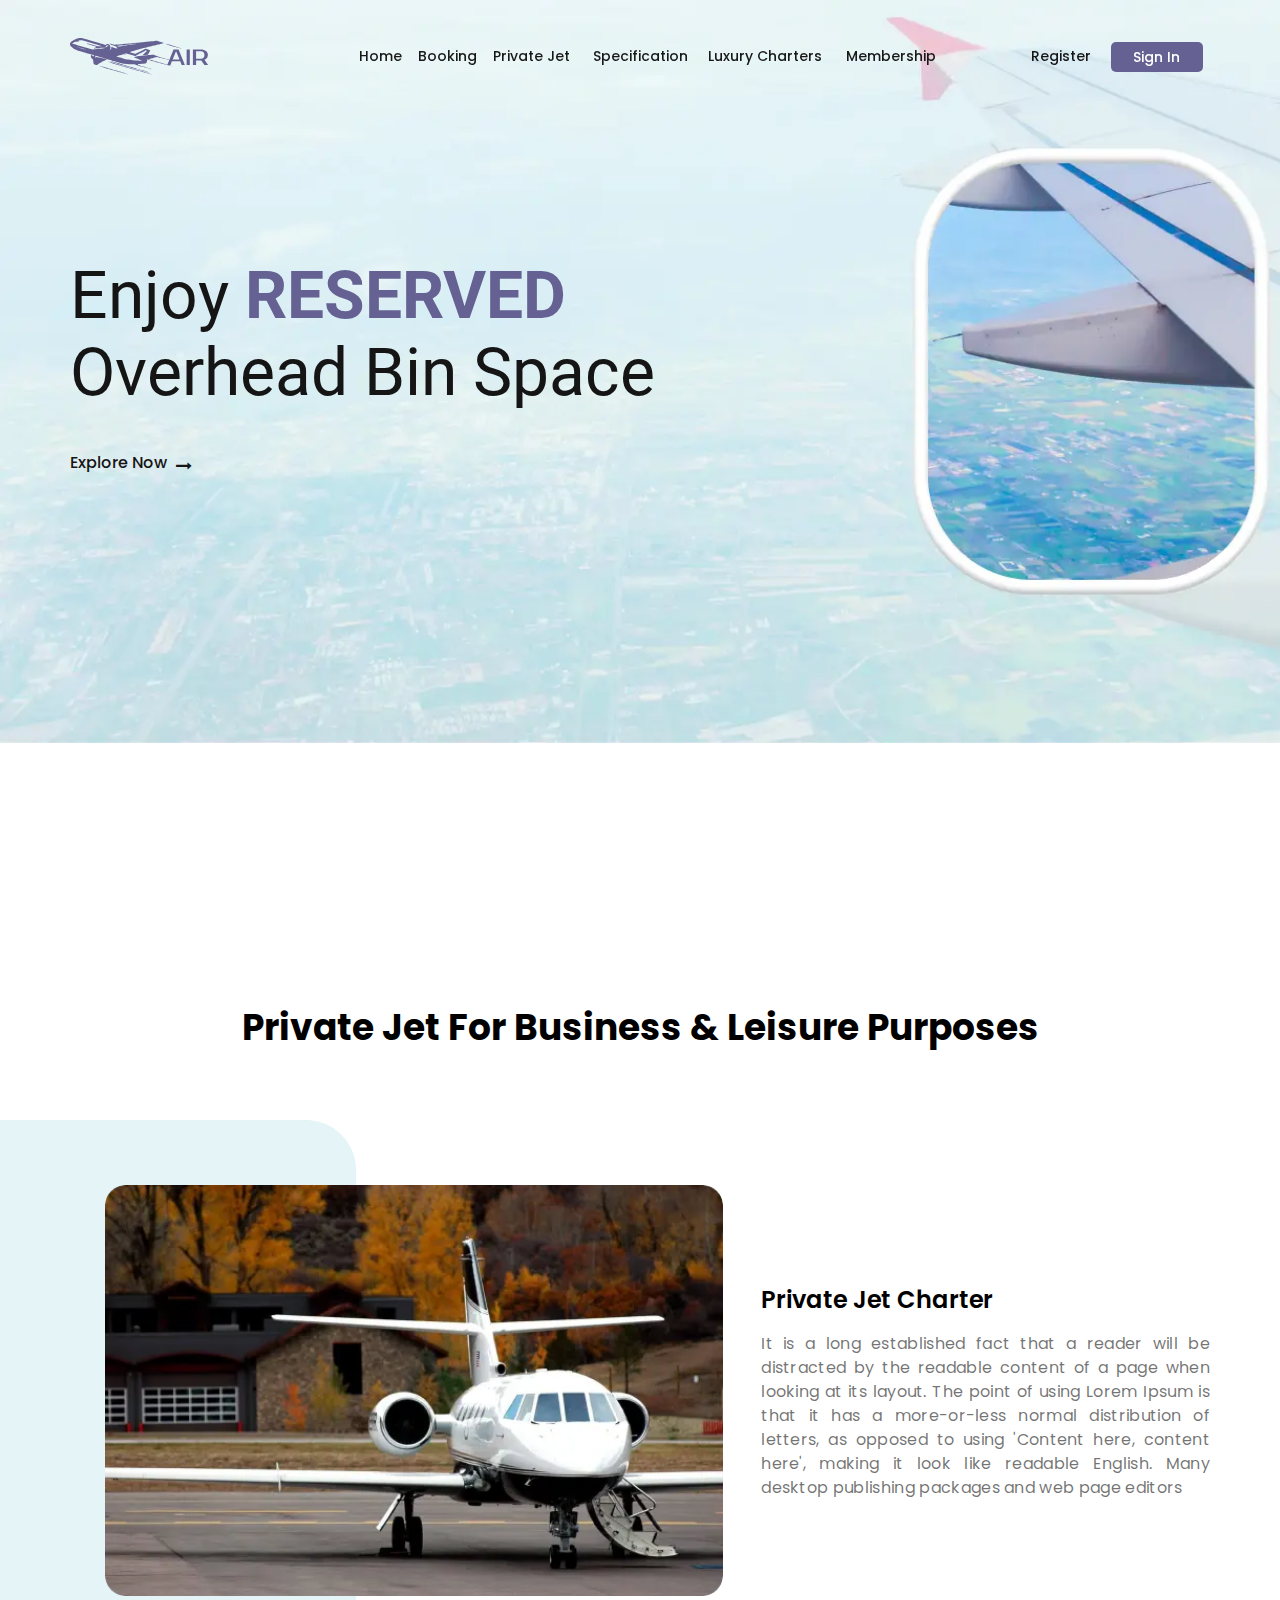
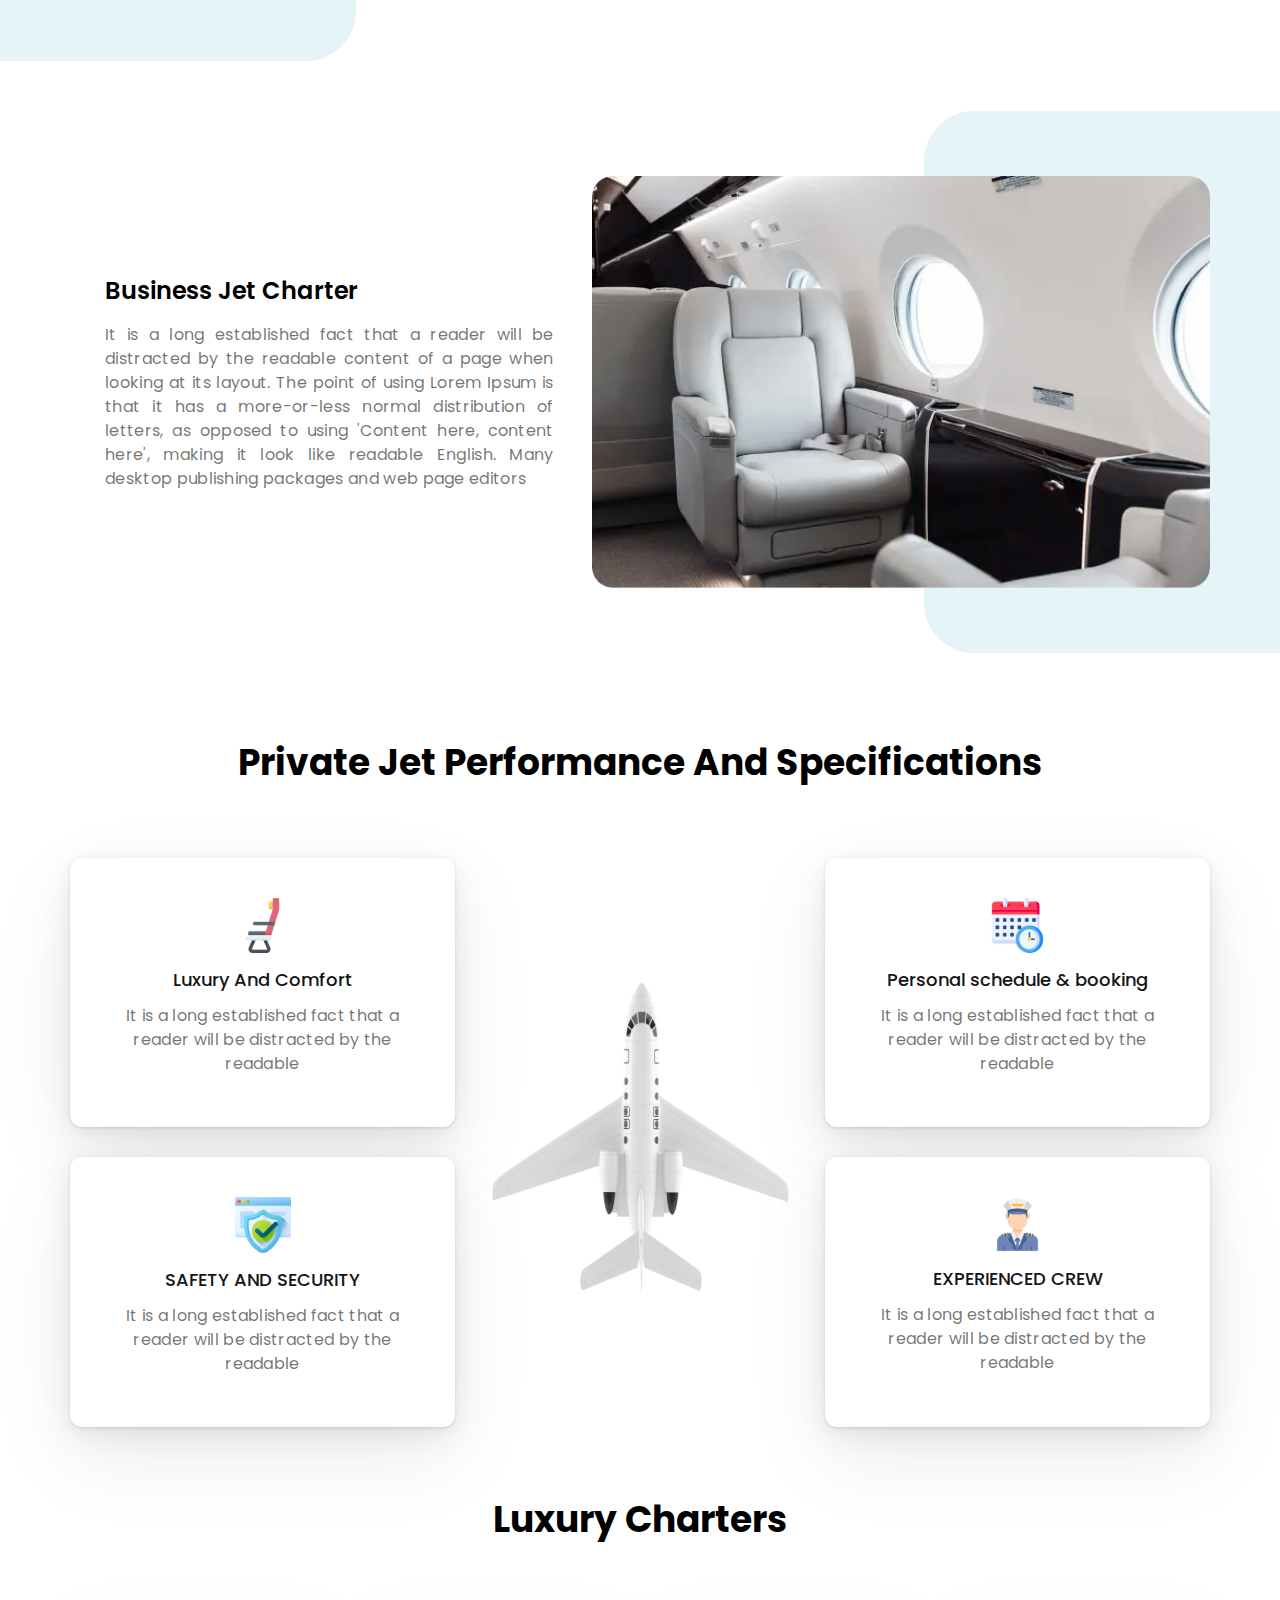
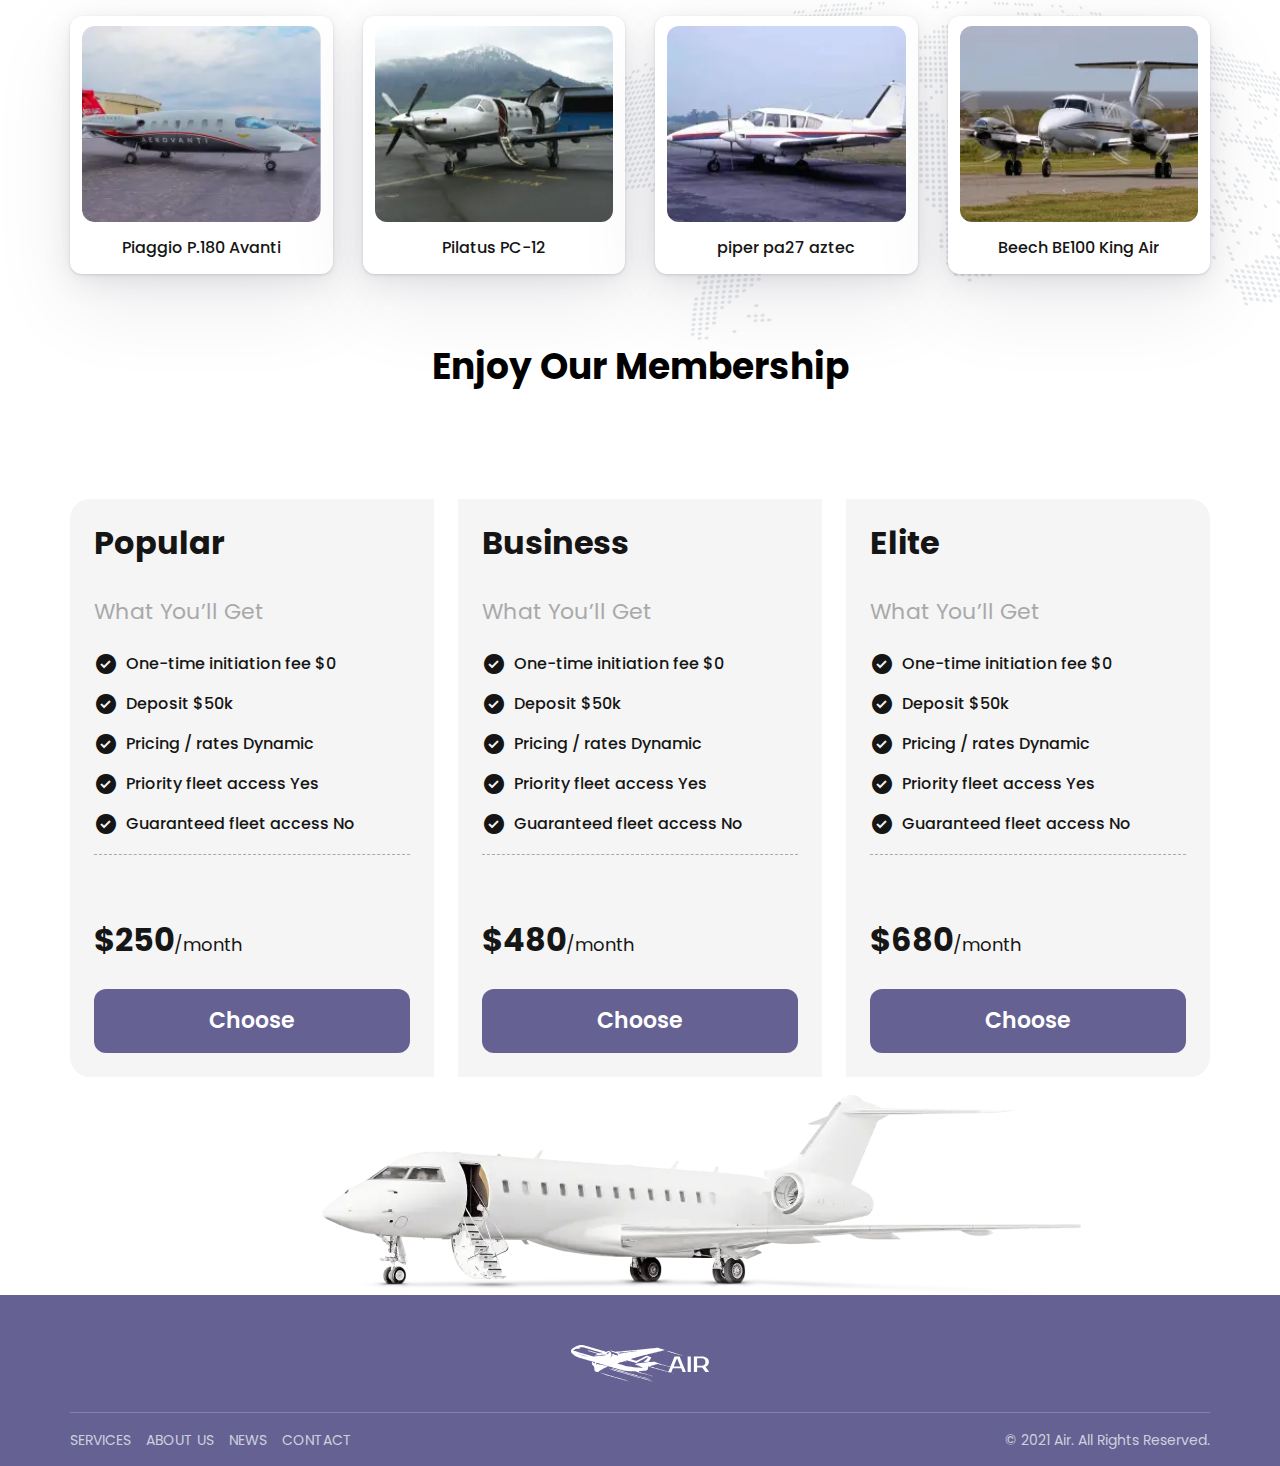
<file: index.html>
<!DOCTYPE html>
<html lang="ru">

<head>
	<title>YDevelop</title>
	<meta charset="UTF-8">
	<meta name="format-detection" content="telephone=no">
	<!-- <style>body{opacity: 0;}</style> -->
	<link rel="stylesheet" href="css/style.min.css?_v=20221204183727">
	<link rel="shortcut icon" href="favicon.ico">
	<!-- <meta name="robots" content="noindex, nofollow"> -->
	<meta name="viewport" content="width=device-width, initial-scale=1.0">
</head>

<body>
	<div class="wrapper">
		<header data-scroll-show class="header">
			<div class="header__container">
				<div class="header__logo">
					<img src="img/header/logo.svg" alt="logo" />
				</div>
				<div class="header__menu menu">
					<button type="button" class="menu__icon icon-menu"><span></span></button>
					<nav class="menu__body">
						<ul class="menu__list">
							<li class="menu__item menu__item_marign-right-one">
								<a data-goto="#top" href="#" class="menu__link">Home</a>
							</li>
							<li class="menu__item menu__item_marign-right-two">
								<a data-goto-header data-goto="#booking" href="#" class="menu__link">Booking</a>
							</li>
							<li class="menu__item menu__item_marign-right-three">
								<a data-goto-header data-goto="#private" href="#" class="menu__link">Private Jet
								</a>
							</li>
							<li class="menu__item menu__item_marign-right-four">
								<a data-goto-header data-goto="#performance" href="#" class="menu__link">Specification
								</a>
							</li>
							<li class="menu__item menu__item_marign-right-five">
								<a data-goto-header data-goto="#luxury" href="#" class="menu__link">Luxury Charters</a>
							</li>
							<li class="menu__item">
								<a data-goto-header data-goto="#membership" href="#" class="menu__link">membership</a>
							</li>
						</ul>
					</nav>
				</div>
				<div class="header__login">
					<a href="#" class="header__register">Register</a>
					<a href="#" class="header__sing-in">
						<p>Sign In</p>
					</a>
				</div>
			</div>
		</header>

		<main class="page">
			<section id="top" class="reserved">
				<div class="reserved__container">
					<div class="reserved__content">
						<h2 class="reserved__title">
							Enjoy <span>Reserved</span> Overhead bin space
						</h2>
						<div class="reserved__now">
							<a href="#" class="reserved__link">Explore Now</a>
						</div>
					</div>
					<div id="booking" class="block-form">
						<form data-dev data-popup-message="#formMessage" action="#" class="block-form__form">
							<div class="block-form__upper">
								<select data-required data-scroll name="formTrip" class="form">
									<option value="1" selected>Round Trip 1</option>
									<option value="2">Round Trip 2</option>
									<option value="3">Round Trip 3</option>
									<option value="4">Round Trip 4</option>
								</select>
								<select name="form[]" class="form">
									<option value="1" selected>Flight Type</option>
									<option value="2">Type #1</option>
									<option value="3">Type #2</option>
									<option value="4">Type #3</option>
									<option value="4">Type #4</option>
									<option value="4">Type #5</option>
								</select>
								<select name="form[]" class="form">
									<option value="1" selected>Person 1</option>
									<option value="2">Person 2</option>
									<option value="3">Person 3</option>
									<option value="4">Person 4</option>
									<option value="4">Person 5</option>
									<option value="4">Person 6</option>
								</select>
							</div>
							<div class="block-form__midle">
								<div class="block-from-to">
									<div class="reserved__block-from-to">
										<label for="from" class="reserved__from-label">From</label>
										<select data-scroll name="from" class="form">
											<option data-class="select__from-to" data-asset="LAX" value="1" selected>
												<div class="reserved__from-itmes">
													<p class="reserved__form-title _ttt">
														Los Angeles Intl Arpt,Los Angeles
													</p>
												</div>
											</option>
											<option data-class="select__from-to" data-asset="LAX" value="2">
												<div class="reserved__from-itmes">
													<p class="reserved__form-title _ttt">
														Los Angeles Intl Arpt,Los Angeles
													</p>
												</div>
											</option>
											<option data-class="select__from-to" data-asset="LAX" value="3">
												<div class="reserved__from-itmes">
													<p class="reserved__form-title _ttt">
														Los Angeles Intl Arpt,Los Angeles
													</p>
												</div>
											</option>
											<option data-class="select__from-to" data-asset="LAX" value="4">
												<div class="reserved__from-itmes">
													<p class="reserved__form-title _ttt">
														Los Angeles Intl Arpt,Los Angeles
													</p>
												</div>
											</option>
											<option data-class="select__from-to" data-asset="LAX" value="5">
												<div class="reserved__from-itmes">
													<p class="reserved__form-title _ttt">
														Los Angeles Intl Arpt,Los Angeles
													</p>
												</div>
											</option>
											<option data-class="select__from-to" data-asset="LAX" value="6">
												<div class="reserved__from-itmes">
													<p class="reserved__form-title _ttt">
														Los Angeles Intl Arpt,Los Angeles
													</p>
												</div>
											</option>
											<option data-class="select__from-to" data-asset="LAX" value="7">
												<div class="reserved__from-itmes">
													<p class="reserved__form-title _ttt">
														Los Angeles Intl Arpt,Los Angeles
													</p>
												</div>
											</option>
											<option data-class="select__from-to" data-asset="LAX" value="8">
												<div class="reserved__from-itmes">
													<p class="reserved__form-title _ttt">
														Los Angeles Intl Arpt,Los Angeles
													</p>
												</div>
											</option>
										</select>
									</div>
									<div class="reserved__image-from-to">
										<img src="img/reserved/arrows.svg" alt="pic" />
									</div>
									<div class="reserved__block-from-to">
										<label for="from" class="reserved__from-label">To</label>
										<select data-scroll name="from" class="form">
											<option data-class="select__from-to" data-asset="MIA" value="1" selected>
												<div class="reserved__from-itmes">
													<p class="reserved__form-title _ttt">
														Miami Intl, Miami
													</p>
												</div>
											</option>
											<option data-class="select__from-to" data-asset="MIA" value="2">
												<div class="reserved__from-itmes">
													<p class="reserved__form-title _ttt">
														Miami Intl,Miami
													</p>
												</div>
											</option>
											<option data-class="select__from-to" data-asset="MIA" value="3">
												<div class="reserved__from-itmes">
													<p class="reserved__form-title _ttt">
														Miami Intl,Miami
													</p>
												</div>
											</option>
											<option data-class="select__from-to" data-asset="MIA" value="4">
												<div class="reserved__from-itmes">
													<p class="reserved__form-title _ttt">
														Miami Intl,Miami
													</p>
												</div>
											</option>
											<option data-class="select__from-to" data-asset="MIA" value="5">
												<div class="reserved__from-itmes">
													<p class="reserved__form-title _ttt">
														Miami Intl,Miami
													</p>
												</div>
											</option>
											<option data-class="select__from-to" data-asset="MIA" value="6">
												<div class="reserved__from-itmes">
													<p class="reserved__form-title _ttt">
														Miami Intl,Miami
													</p>
												</div>
											</option>
											<option data-class="select__from-to" data-asset="MIA" value="7">
												<div class="reserved__from-itmes">
													<p class="reserved__form-title _ttt">
														Miami Intl,Miami
													</p>
												</div>
											</option>
											<option data-class="select__from-to" data-asset="MIA" value="8">
												<div class="reserved__from-itmes">
													<p class="reserved__form-title _ttt">
														Miami Intl,Miami
													</p>
												</div>
											</option>
										</select>
									</div>
								</div>
								<div class="block-form__calendars">
									<div class="block-form__depature">
										<label for="depature" class="block-form__label-calendars">Departure</label>
										<div class="input-box">
											<input data-required autocomplete="off" data-calendar type="text" name="form[]" data-error="Need to pick" placeholder="Fri 15 Oct 2022" class="input-calendar" />
										</div>
										<div class="block-form__buttons">
											<a href="#" class="block-form__prev">Prev</a>
											<a href="#" class="block-form__next">Next</a>
										</div>
									</div>
									<div class="block-form__return">
										<label for="return" class="block-form__label-calendars">Return</label>
										<div class="input-box">
											<input data-required data-error="Need to pick" data-calendartwo autocomplete="off" type="text" name="form[]" placeholder="Tue 19 Oct 2022" class="input-calendar" />
										</div>
										<div class="block-form__buttons">
											<a href="#" class="block-form__prev">Prev</a>
											<a href="#" class="block-form__next">Next</a>
										</div>
									</div>
								</div>
							</div>
							<button type="submit" class="reserved__button">
								Book Flights
							</button>
						</form>
					</div>
				</div>
			</section>
			<section id="business-top" class="business">
				<h2 class="business__title title">
					Private Jet for Business & Leisure Purposes
				</h2>
				<div id="private" class="business__private-charter">
					<div class="business__private-bg"></div>
					<div class="business__container">
						<div class="business__content-private">
							<div class="business__private-image">
								<div class="business__image-ibg">
									<picture><source srcset="img/business/01.webp" type="image/webp"><img src="img/business/01.png" alt="image" /></picture>
								</div>
							</div>
							<div class="business__text-block">
								<h2 class="business__title-text">Private Jet Charter</h2>
								<p class="business__text">
									It is a long established fact that a reader will be
									distracted by the readable content of a page when looking at
									its layout. The point of using Lorem Ipsum is that it has a
									more-or-less normal distribution of letters, as opposed to
									using 'Content here, content here', making it look like
									readable English. Many desktop publishing packages and web
									page editors
								</p>
							</div>
						</div>
					</div>
				</div>
				<div id="business" class="business__business-charter">
					<div class="business__buseness-bg"></div>
					<div class="business__container">
						<div class="business__content-business">
							<div class="business__text-block">
								<h2 class="business__title-text">Business Jet Charter</h2>
								<p class="business__text">
									It is a long established fact that a reader will be
									distracted by the readable content of a page when looking at
									its layout. The point of using Lorem Ipsum is that it has a
									more-or-less normal distribution of letters, as opposed to
									using 'Content here, content here', making it look like
									readable English. Many desktop publishing packages and web
									page editors
								</p>
							</div>
							<div class="business__business-image">
								<div class="business__image-ibg">
									<picture><source srcset="img/business/02.webp" type="image/webp"><img src="img/business/02.png" alt="image" /></picture>
								</div>
							</div>
						</div>
					</div>
				</div>
			</section>
			<section id="performance" class="performance">
				<div class="performance__container">
					<h2 class="performance__title title">
						Private Jet Performance and Specifications
					</h2>
					<div class="performance__content">
						<div class="performance__items">
							<div class="performance__item">
								<div class="performance__image">
									<img src="img/performance/01.svg" alt="pic" />
								</div>
								<h2 class="performance__title-item">Luxury And Comfort</h2>
								<p class="performance__text-item">
									It is a long established fact that a reader will be
									distracted by the readable
								</p>
							</div>
							<div class="performance__item">
								<div class="performance__image">
									<img src="img/performance/02.svg" alt="pic" />
								</div>
								<h2 class="performance__title-item">
									Personal schedule & booking
								</h2>
								<p class="performance__text-item">
									It is a long established fact that a reader will be
									distracted by the readable
								</p>
							</div>
							<div class="performance__item">
								<div class="performance__image">
									<img src="img/performance/03.svg" alt="pic" />
								</div>
								<h2 class="performance__title-item">SAFETY AND SECURITY</h2>
								<p class="performance__text-item">
									It is a long established fact that a reader will be
									distracted by the readable
								</p>
							</div>
							<div class="performance__item">
								<div class="performance__image">
									<img src="img/performance/04.svg" alt="pic" />
								</div>
								<h2 class="performance__title-item">EXPERIENCED CREW</h2>
								<p class="performance__text-item">
									It is a long established fact that a reader will be
									distracted by the readable
								</p>
							</div>
						</div>
					</div>
				</div>
			</section>
			<section id="luxury" class="luxury">
				<div class="luxury__container">
					<h2 class="luxury__title title">Luxury Charters</h2>
					<div class="luxury__items">
						<div class="luxury__item">
							<div class="luxury__image-ibg luxury__image-ibg_size">
								<picture><source srcset="img/luxury/01.webp" type="image/webp"><img src="img/luxury/01.jpg" alt="plane" /></picture>
							</div>
							<p class="luxury__title-item">Piaggio P.180 Avanti</p>
						</div>
						<div class="luxury__item">
							<div class="luxury__image-ibg luxury__image-ibg_size">
								<picture><source srcset="img/luxury/02.webp" type="image/webp"><img src="img/luxury/02.jpg" alt="plane" /></picture>
							</div>
							<p class="luxury__title-item">Pilatus PC-12</p>
						</div>
						<div class="luxury__item">
							<div class="luxury__image-ibg luxury__image-ibg_size">
								<picture><source srcset="img/luxury/03.webp" type="image/webp"><img src="img/luxury/03.jpg" alt="plane" /></picture>
							</div>
							<p class="luxury__title-item">piper pa27 aztec</p>
						</div>
						<div class="luxury__item">
							<div class="luxury__image-ibg luxury__image-ibg_size">
								<picture><source srcset="img/luxury/04.webp" type="image/webp"><img src="img/luxury/04.jpg" alt="plane" /></picture>
							</div>
							<p class="luxury__title-item">Beech BE100 King Air</p>
						</div>
					</div>
				</div>
			</section>
			<section id="membership" class="membership">
				<div class="membership__container">
					<h2 class="membership__title title">Enjoy our membership</h2>
					<div class="membership__items">
						<div class="membership__item">
							<h3 class="membership__title-item">Popular</h3>
							<p class="membership__sub-title">What You’ll Get</p>
							<div class="membership__list">
								<ul>
									<li class="membership__item-li">
										One-time initiation fee $0
									</li>
									<li class="membership__item-li">Deposit $50k</li>
									<li class="membership__item-li">Pricing / rates Dynamic</li>
									<li class="membership__item-li">
										Priority fleet access Yes
									</li>
									<li class="membership__item-li">
										Guaranteed fleet access No
									</li>
								</ul>
							</div>
							<div class="membership__dash"></div>
							<p class="membership__price"><span>$250</span>/month</p>
							<button type="submit" class="membership__button">Choose</button>
						</div>
						<div class="membership__item membership__item_center-border">
							<h3 class="membership__title-item">Business</h3>
							<p class="membership__sub-title">What You’ll Get</p>
							<div class="membership__list">
								<ul>
									<li class="membership__item-li">
										One-time initiation fee $0
									</li>
									<li class="membership__item-li">Deposit $50k</li>
									<li class="membership__item-li">Pricing / rates Dynamic</li>
									<li class="membership__item-li">
										Priority fleet access Yes
									</li>
									<li class="membership__item-li">
										Guaranteed fleet access No
									</li>
								</ul>
							</div>
							<div class="membership__dash"></div>
							<p class="membership__price"><span>$480</span>/month</p>
							<button type="submit" class="membership__button">Choose</button>
						</div>
						<div class="membership__item membership__item_rigth-border">
							<h3 class="membership__title-item">Elite</h3>
							<p class="membership__sub-title">What You’ll Get</p>
							<div class="membership__list">
								<ul>
									<li class="membership__item-li">
										One-time initiation fee $0
									</li>
									<li class="membership__item-li">Deposit $50k</li>
									<li class="membership__item-li">Pricing / rates Dynamic</li>
									<li class="membership__item-li">
										Priority fleet access Yes
									</li>
									<li class="membership__item-li">
										Guaranteed fleet access No
									</li>
								</ul>
							</div>
							<div class="membership__dash"></div>
							<p class="membership__price"><span>$680</span>/month</p>
							<button type="submit" class="membership__button">Choose</button>
						</div>
					</div>
				</div>
			</section>
		</main>
		<footer id="footer" class="footer">
			<div class="footer__container">
				<div class="footer__logo">
					<img src="img/footer/logowhite.svg" alt="logo" />
				</div>
				<div class="footer__line"></div>
				<div class="footer__bottom">
					<div class="footer__links">
						<a data-goto-header data-goto="#performance" href="#" class="footer__link">SERVICES</a>
						<a data-goto-header data-goto="#business" href="#" class="footer__link">ABOUT US</a>
						<a data-goto-header data-goto="#top" href="#" class="footer__link">NEWS
						</a>
						<a data-goto-header data-goto="#top" href="#" class="footer__link">CONTACT</a>
					</div>
					<p class="footer__copy">© 2021 Air. All rights reserved.</p>
				</div>
			</div>
		</footer>

	</div>
	<div id="formMessage" aria-hidden="true" class="popup">
		<div class="popup__wrapper">
			<div class="popup__content">
				<button data-close type="button" class="popup__close">Close</button>
				<div class="popup__text">Requirements were sent!</div>
			</div>
		</div>
	</div>
	<script src="js/app.min.js?_v=20221204183727"></script>
</body>

</html>
</file>
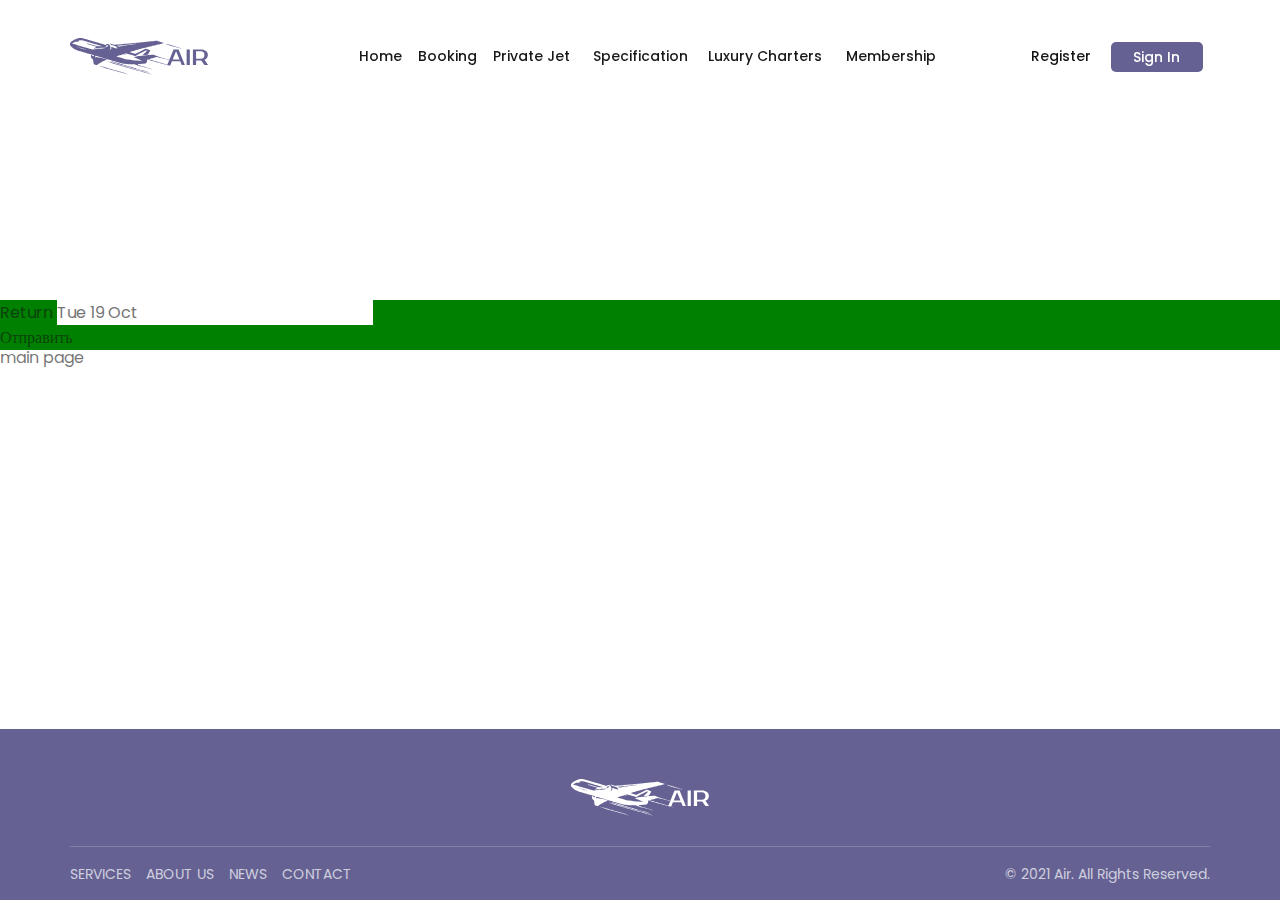
<file: home.html>
<!DOCTYPE html>
<html lang="ru">

<head>
	<title>Главная</title>
	<meta charset="UTF-8">
	<meta name="format-detection" content="telephone=no">
	<!-- <style>body{opacity: 0;}</style> -->
	<link rel="stylesheet" href="css/style.min.css?_v=20221204183727">
	<link rel="shortcut icon" href="favicon.ico">
	<!-- <meta name="robots" content="noindex, nofollow"> -->
	<meta name="viewport" content="width=device-width, initial-scale=1.0">
</head>

<body>
	<div class="wrapper">
		<header data-scroll-show class="header">
			<div class="header__container">
				<div class="header__logo">
					<img src="img/header/logo.svg" alt="logo" />
				</div>
				<div class="header__menu menu">
					<button type="button" class="menu__icon icon-menu"><span></span></button>
					<nav class="menu__body">
						<ul class="menu__list">
							<li class="menu__item menu__item_marign-right-one">
								<a data-goto="#top" href="#" class="menu__link">Home</a>
							</li>
							<li class="menu__item menu__item_marign-right-two">
								<a data-goto-header data-goto="#booking" href="#" class="menu__link">Booking</a>
							</li>
							<li class="menu__item menu__item_marign-right-three">
								<a data-goto-header data-goto="#private" href="#" class="menu__link">Private Jet
								</a>
							</li>
							<li class="menu__item menu__item_marign-right-four">
								<a data-goto-header data-goto="#performance" href="#" class="menu__link">Specification
								</a>
							</li>
							<li class="menu__item menu__item_marign-right-five">
								<a data-goto-header data-goto="#luxury" href="#" class="menu__link">Luxury Charters</a>
							</li>
							<li class="menu__item">
								<a data-goto-header data-goto="#membership" href="#" class="menu__link">membership</a>
							</li>
						</ul>
					</nav>
				</div>
				<div class="header__login">
					<a href="#" class="header__register">Register</a>
					<a href="#" class="header__sing-in">
						<p>Sign In</p>
					</a>
				</div>
			</div>
		</header>

		<main class="page">
			<div class="home__form-block block-form">
				<form data-dev data-popup-message="#formMessage" action="#" class="block-form__form">
					<div class="block-form__calendars">
						<div class="block-form__return">
							<label for="return">Return</label>
							<input data-required data-calendar autocomplete="off" type="text" name="form[]" data-error="Ошибка" placeholder="Tue 19 Oct" class="input-calendar" />
							<!-- <div class="block-form__buttons">
                  <a href="#" class="block-form__prev">Prev</a>
                  <a href="#" class="block-next">Next</a>
                </div> -->
						</div>
						<button type="submit" class="button">Отправить</button>
					</div>
				</form>
			</div>
			<a href="./index.html" target="_blank">main page</a>
		</main>
		<footer id="footer" class="footer">
			<div class="footer__container">
				<div class="footer__logo">
					<img src="img/footer/logowhite.svg" alt="logo" />
				</div>
				<div class="footer__line"></div>
				<div class="footer__bottom">
					<div class="footer__links">
						<a data-goto-header data-goto="#performance" href="#" class="footer__link">SERVICES</a>
						<a data-goto-header data-goto="#business" href="#" class="footer__link">ABOUT US</a>
						<a data-goto-header data-goto="#top" href="#" class="footer__link">NEWS
						</a>
						<a data-goto-header data-goto="#top" href="#" class="footer__link">CONTACT</a>
					</div>
					<p class="footer__copy">© 2021 Air. All rights reserved.</p>
				</div>
			</div>
		</footer>

	</div>
	<div id="formMessage" aria-hidden="true" class="popup">
		<div class="popup__wrapper">
			<div class="popup__content">
				<button data-close type="button" class="popup__close">Close</button>
				<div class="popup__text">Requirements were sent!</div>
			</div>
		</div>
	</div>
	<script src="js/app.min.js?_v=20221204183727"></script>
</body>

</html>
</file>
<file: css/style.min.css>
@charset "UTF-8";@font-face{font-family:Poppins;font-display:swap;src:url(../fonts/Poppins-Regular.woff2) format("woff2"),url(../fonts/Poppins-Regular.woff) format("woff");font-weight:400;font-style:normal}@font-face{font-family:Poppins;font-display:swap;src:url(../fonts/Poppins-Medium.woff2) format("woff2"),url(../fonts/Poppins-Medium.woff) format("woff");font-weight:500;font-style:normal}@font-face{font-family:Roboto;font-display:swap;src:url(../fonts/Roboto-Regular.woff2) format("woff2"),url(../fonts/Roboto-Regular.woff) format("woff");font-weight:400;font-style:normal}@font-face{font-family:icons;font-display:swap;src:url(../fonts/icons.woff2) format("woff2"),url(../fonts/icons.woff) format("woff");font-weight:400;font-style:normal}@font-face{font-family:Poppins;font-display:swap;src:url(../fonts/Poppins-SemiBold.woff2) format("woff2"),url(../fonts/Poppins-SemiBold.woff) format("woff");font-weight:600;font-style:normal}@font-face{font-family:Roboto;font-display:swap;src:url(../fonts/Roboto-Bold.woff2) format("woff2"),url(../fonts/Roboto-Bold.woff) format("woff");font-weight:700;font-style:normal}@font-face{font-family:Poppins;font-display:swap;src:url(../fonts/Poppins-Bold.woff2) format("woff2"),url(../fonts/Poppins-Bold.woff) format("woff");font-weight:700;font-style:normal}.membership__item-li::before,.reserved__button::after,.reserved__link::after,[class*=_icon-]:before{font-family:icons;font-style:normal;font-weight:400;font-variant:normal;text-transform:none;line-height:1;-webkit-font-smoothing:antialiased;-moz-osx-font-smoothing:grayscale}[class*=_icon-]:before{display:block}._icon-circle:before{content:"\e800"}._icon-right:before{content:"\f178"}*{padding:0;margin:0;border:0}*,:after,:before{-webkit-box-sizing:border-box;box-sizing:border-box}body,html{height:100%;min-width:320px}body{color:rgba(21,21,21,.6);line-height:1;font-family:Poppins;font-size:1rem;-ms-text-size-adjust:100%;-moz-text-size-adjust:100%;-webkit-text-size-adjust:100%;-webkit-font-smoothing:antialiased;-moz-osx-font-smoothing:grayscale}button,input,textarea{font-family:Poppins;font-size:inherit}button{cursor:pointer;color:inherit;background-color:inherit}a{color:inherit}a:link,a:visited{text-decoration:none}a:hover{text-decoration:none}ul li{list-style:none}img{vertical-align:top}h1,h2,h3,h4,h5,h6{font-weight:inherit;font-size:inherit}.lock body{overflow:hidden;-ms-touch-action:none;touch-action:none}.wrapper{min-height:100%;display:-webkit-box;display:-ms-flexbox;display:flex;-webkit-box-orient:vertical;-webkit-box-direction:normal;-ms-flex-direction:column;flex-direction:column;overflow:hidden}.wrapper>main{-webkit-box-flex:1;-ms-flex:1 1 auto;flex:1 1 auto}.wrapper>*{min-width:0}[class*=__container]{max-width:71.25rem;-webkit-box-sizing:content-box;box-sizing:content-box;margin:0 auto;padding:0 .9375rem}input[type=email],input[type=tel],input[type=text],textarea{-webkit-appearance:none;-moz-appearance:none;appearance:none}.input{border-radius:0!important;width:100%;display:block;padding:0 20px;border:1px solid #eee}textarea.input{resize:none;padding:0 0}.select{position:relative}.select__body{position:relative}.select__title{color:inherit;text-align:left;cursor:pointer;width:100%;border-radius:4px}.select__value{font-weight:600;font-size:.875rem;line-height:1.5;text-transform:capitalize;color:#151515;position:relative;display:-webkit-box;display:-ms-flexbox;display:flex;-webkit-box-align:center;-ms-flex-align:center;align-items:center;height:1.875rem;padding:.9375rem;gap:.625rem}.select__value>*{-webkit-box-flex:1;-ms-flex:1 1 auto;flex:1 1 auto}.select__value:after{content:"";position:absolute;top:50%;right:0;width:24px;height:24px;background:url(../../../img/icons/arrowdown.svg) 0 0/cover no-repeat;-ms-flex-item-align:stretch;-ms-grid-row-align:stretch;align-self:stretch;-webkit-transform:translate(50%,-50%);-ms-transform:translate(50%,-50%);transform:translate(50%,-50%);-webkit-box-flex:0;-ms-flex:0 0 10px;flex:0 0 10px;-webkit-transition:all .3s ease 0s;-o-transition:all .3s ease 0s;transition:all .3s ease 0s;display:-webkit-box;display:-ms-flexbox;display:flex;-webkit-box-pack:center;-ms-flex-pack:center;justify-content:center;-webkit-box-align:center;-ms-flex-align:center;align-items:center}._select-open .select__value:after{-webkit-transform:translate(50%,-50%) rotate(-180deg);-ms-transform:translate(50%,-50%) rotate(-180deg);transform:translate(50%,-50%) rotate(-180deg)}.select__value._select-pseudo-label::before{content:attr(data-pseudo-label);opacity:.5}.select__text{-webkit-box-flex:1;-ms-flex:1 1 auto;flex:1 1 auto}.select__input{width:100%;background-color:transparent;height:100%}.select__options{color:#000;position:absolute;top:calc(120% - 2px);border-radius:0 0 10px 10px;min-width:100%;left:0;background-color:#fff;border-top:0;border:1px solid #d9d9d9;border-top:0;padding:10px 0 5px 0}.select__scroll{overflow-y:auto;overflow-x:hidden;max-height:200px}.select__option{font-weight:400;font-size:.875rem;line-height:1.5;text-transform:capitalize;color:#151515;width:100%;display:block;text-align:left;cursor:pointer;padding:5px 0 5px 15px;color:inherit}.select__option._select-selected{background-color:#eee}.select__row{display:-webkit-box;display:-ms-flexbox;display:flex;-webkit-box-orient:vertical;-webkit-box-direction:normal;-ms-flex-direction:column;flex-direction:column;width:100%;row-gap:4px}.select__asset{font-weight:700;font-size:1rem;line-height:1.5;text-transform:capitalize;color:#151515;width:100%}.select__text{display:-webkit-box;display:-ms-flexbox;display:flex}.select._select-open{z-index:5}._select-tag{cursor:pointer}.select__from-to{position:relative;font-weight:500;font-size:14px;line-height:21px;text-transform:uppercase;color:rgba(21,21,21,.6);display:-webkit-box;display:-ms-flexbox;display:flex;width:258px}.select__from-to::after{content:"";position:absolute;background:#fff;top:50%;right:0;-webkit-transform:translate(100%,-50%);-ms-transform:translate(100%,-50%);transform:translate(100%,-50%);height:24px;width:20px;z-index:10}body::after{content:"";background-color:rgba(0,0,0,.5);position:fixed;width:100%;height:100%;top:0;left:0;opacity:0;-webkit-transition:opacity .8s ease 0s;-o-transition:opacity .8s ease 0s;transition:opacity .8s ease 0s;pointer-events:none;z-index:149}.popup-show body::after{opacity:1}.popup{position:fixed;top:0;left:0;bottom:0;right:0;padding:30px 10px;-webkit-transition:visibility .8s ease 0s;-o-transition:visibility .8s ease 0s;transition:visibility .8s ease 0s;visibility:hidden;pointer-events:none}.popup_show{z-index:150;visibility:visible;overflow:auto;pointer-events:auto}.popup_show .popup__content{visibility:visible;-webkit-transform:scale(1);-ms-transform:scale(1);transform:scale(1)}.popup__wrapper{display:-webkit-box;display:-ms-flexbox;display:flex;-webkit-box-orient:vertical;-webkit-box-direction:normal;-ms-flex-direction:column;flex-direction:column;-webkit-box-align:center;-ms-flex-align:center;align-items:center;min-height:100%;-webkit-box-flex:1;-ms-flex:1 1 auto;flex:1 1 auto;width:100%;display:flex;-webkit-box-pack:center;-ms-flex-pack:center;justify-content:center;align-items:center}.popup__content{display:-webkit-box;display:-ms-flexbox;display:flex;-webkit-box-orient:vertical;-webkit-box-direction:normal;-ms-flex-direction:column;flex-direction:column;row-gap:30px;visibility:hidden;-webkit-transform:scale(0);-ms-transform:scale(0);transform:scale(0);-webkit-transition:-webkit-transform .3s ease 0s;transition:-webkit-transform .3s ease 0s;-o-transition:transform .3s ease 0s;transition:transform .3s ease 0s;transition:transform .3s ease 0s,-webkit-transform .3s ease 0s;background-color:#eee;padding:20px;width:300px;max-width:900px;border-radius:20px}.lock .popup__content{visibility:visible}.popup__text{text-align:center;font-size:22px;margin-bottom:40px}.popup__close{-ms-flex-item-align:end;align-self:flex-end;color:#656293;font-weight:600}[class*=-ibg]{position:relative}[class*=-ibg] img{position:absolute;width:100%;height:100%;top:0;left:0;-o-object-fit:cover;object-fit:cover}[class*=-ibg_contain] img{-o-object-fit:contain;object-fit:contain}.header{z-index:50;width:100%;position:fixed;top:0;left:0;-webkit-transition:top .3s ease 0s;-o-transition:top .3s ease 0s;transition:top .3s ease 0s}@supports (padding-top:clamp(1.875rem ,1.6867647059rem + 0.9411764706vw ,2.375rem)){.header{padding-top:clamp(1.875rem ,1.6867647059rem + .9411764706vw ,2.375rem)}}@supports not (padding-top:clamp(1.875rem ,1.6867647059rem + 0.9411764706vw ,2.375rem)){.header{padding-top:calc(1.875rem + .5 * (100vw - 20rem)/ 53.125)}}@supports (padding-bottom:clamp(1.875rem ,1.6867647059rem + 0.9411764706vw ,2.375rem)){.header{padding-bottom:clamp(1.875rem ,1.6867647059rem + .9411764706vw ,2.375rem)}}@supports not (padding-bottom:clamp(1.875rem ,1.6867647059rem + 0.9411764706vw ,2.375rem)){.header{padding-bottom:calc(1.875rem + .5 * (100vw - 20rem)/ 53.125)}}.header._header-scroll{-webkit-transition:top .3s ease 0s;-o-transition:top .3s ease 0s;transition:top .3s ease 0s;top:-110%}.header._header-scroll._header-show{-webkit-transition:top .3s ease 0s;-o-transition:top .3s ease 0s;transition:top .3s ease 0s;top:0;background:-webkit-gradient(linear,left top,left bottom,color-stop(90%,rgba(234,247,246,.98)),to(rgba(234,247,246,.7)));background:-o-linear-gradient(top,rgba(234,247,246,.98) 90%,rgba(234,247,246,.7) 100%);background:linear-gradient(to bottom,rgba(234,247,246,.98) 90%,rgba(234,247,246,.7) 100%)}.header__container{display:-webkit-box;display:-ms-flexbox;display:flex;-webkit-box-align:center;-ms-flex-align:center;align-items:center}@supports (margin-right:clamp(0.3125rem ,-28.8888888889rem + 53.7037037037vw ,9.375rem)){.header__logo{margin-right:clamp(.3125rem ,-28.8888888889rem + 53.7037037037vw ,9.375rem)}}@supports not (margin-right:clamp(0.3125rem ,-28.8888888889rem + 53.7037037037vw ,9.375rem)){.header__logo{margin-right:calc(.3125rem + 9.0625 * (100vw - 54.375rem)/ 16.875)}}@supports (margin-right:clamp(0.3125rem ,-17.8125rem + 33.3333333333vw ,5.9375rem)){.header__menu{margin-right:clamp(.3125rem ,-17.8125rem + 33.3333333333vw ,5.9375rem)}}@supports not (margin-right:clamp(0.3125rem ,-17.8125rem + 33.3333333333vw ,5.9375rem)){.header__menu{margin-right:calc(.3125rem + 5.625 * (100vw - 54.375rem)/ 16.875)}}.header__login{display:-webkit-box;display:-ms-flexbox;display:flex;-webkit-box-align:center;-ms-flex-align:center;align-items:center;gap:20px}@supports (gap:clamp(0.3125rem ,-0.222107438rem + 2.0661157025vw ,1.25rem)){.header__login{gap:clamp(.3125rem ,-.222107438rem + 2.0661157025vw ,1.25rem)}}@supports not (gap:clamp(0.3125rem ,-0.222107438rem + 2.0661157025vw ,1.25rem)){.header__login{gap:calc(.3125rem + .9375 * (100vw - 25.875rem)/ 45.375)}}.header__register{font-weight:500;font-size:.875rem;line-height:1.5;color:#151515;-webkit-transition:all .3s linear 0s;-o-transition:all .3s linear 0s;transition:all .3s linear 0s}.header__sing-in{display:-webkit-box;display:-ms-flexbox;display:flex;font-weight:500;font-size:14px;line-height:1;color:#fff;padding-top:8px;padding-bottom:8px;background:#656293;border-radius:5px;width:100%;-webkit-box-align:center;-ms-flex-align:center;align-items:center;-webkit-box-pack:center;-ms-flex-pack:center;justify-content:center;-webkit-transition:all .3s ease 0s;-o-transition:all .3s ease 0s;transition:all .3s ease 0s}@supports (padding-left:clamp(0.5rem ,0.1705882353rem + 1.6470588235vw ,1.375rem)){.header__sing-in{padding-left:clamp(.5rem ,.1705882353rem + 1.6470588235vw ,1.375rem)}}@supports not (padding-left:clamp(0.5rem ,0.1705882353rem + 1.6470588235vw ,1.375rem)){.header__sing-in{padding-left:calc(.5rem + .875 * (100vw - 20rem)/ 53.125)}}@supports (padding-right:clamp(0.5rem ,0.1705882353rem + 1.6470588235vw ,1.375rem)){.header__sing-in{padding-right:clamp(.5rem ,.1705882353rem + 1.6470588235vw ,1.375rem)}}@supports not (padding-right:clamp(0.5rem ,0.1705882353rem + 1.6470588235vw ,1.375rem)){.header__sing-in{padding-right:calc(.5rem + .875 * (100vw - 20rem)/ 53.125)}}.header__sing-in P{width:48px}.menu{display:-webkit-box;display:-ms-flexbox;display:flex}.menu__list{display:-webkit-box;display:-ms-flexbox;display:flex}.menu__item{-webkit-transition:all .3s linear 0s;-o-transition:all .3s linear 0s;transition:all .3s linear 0s}@supports (margin-right:clamp(0.375rem ,-0.9153225806rem + 2.688172043vw ,1rem)){.menu__item_marign-right-one{margin-right:clamp(.375rem ,-.9153225806rem + 2.688172043vw ,1rem)}}@supports not (margin-right:clamp(0.375rem ,-0.9153225806rem + 2.688172043vw ,1rem)){.menu__item_marign-right-one{margin-right:calc(.375rem + .625 * (100vw - 48rem)/ 23.25)}}@supports (margin-right:clamp(0.375rem ,-0.9153225806rem + 2.688172043vw ,1rem)){.menu__item_marign-right-two{margin-right:clamp(.375rem ,-.9153225806rem + 2.688172043vw ,1rem)}}@supports not (margin-right:clamp(0.375rem ,-0.9153225806rem + 2.688172043vw ,1rem)){.menu__item_marign-right-two{margin-right:calc(.375rem + .625 * (100vw - 48rem)/ 23.25)}}.menu__item_marign-right-three{min-width:74.19px}@supports (margin-right:clamp(0.375rem ,-1.8185483871rem + 4.5698924731vw ,1.4375rem)){.menu__item_marign-right-three{margin-right:clamp(.375rem ,-1.8185483871rem + 4.5698924731vw ,1.4375rem)}}@supports not (margin-right:clamp(0.375rem ,-1.8185483871rem + 4.5698924731vw ,1.4375rem)){.menu__item_marign-right-three{margin-right:calc(.375rem + 1.0625 * (100vw - 48rem)/ 23.25)}}@supports (margin-right:clamp(0.375rem ,-1.4314516129rem + 3.7634408602vw ,1.25rem)){.menu__item_marign-right-four{margin-right:clamp(.375rem ,-1.4314516129rem + 3.7634408602vw ,1.25rem)}}@supports not (margin-right:clamp(0.375rem ,-1.4314516129rem + 3.7634408602vw ,1.25rem)){.menu__item_marign-right-four{margin-right:calc(.375rem + .875 * (100vw - 48rem)/ 23.25)}}.menu__item_marign-right-five{min-width:110.2px}@supports (margin-right:clamp(0.375rem ,-1.9475806452rem + 4.8387096774vw ,1.5rem)){.menu__item_marign-right-five{margin-right:clamp(.375rem ,-1.9475806452rem + 4.8387096774vw ,1.5rem)}}@supports not (margin-right:clamp(0.375rem ,-1.9475806452rem + 4.8387096774vw ,1.5rem)){.menu__item_marign-right-five{margin-right:calc(.375rem + 1.125 * (100vw - 48rem)/ 23.25)}}.menu__link{font-weight:500;font-size:.875rem;line-height:1.5;text-align:right;text-transform:capitalize;color:#181818;-webkit-transition:all .3s linear 0s;-o-transition:all .3s linear 0s;transition:all .3s linear 0s}.icon-menu{display:none}.footer{background:#656293;padding-top:50px;padding-bottom:15px}.footer__container{display:-webkit-box;display:-ms-flexbox;display:flex;-webkit-box-orient:vertical;-webkit-box-direction:normal;-ms-flex-direction:column;flex-direction:column;-webkit-box-pack:center;-ms-flex-pack:center;justify-content:center;-webkit-box-align:center;-ms-flex-align:center;align-items:center}.footer__logo:not(:last-child){margin-bottom:30px}.footer__line{width:100%;height:1px;background:rgba(255,255,255,.2)}.footer__line:not(:last-child){margin-bottom:17px}.footer__bottom{display:-webkit-box;display:-ms-flexbox;display:flex;width:100%;-webkit-box-pack:justify;-ms-flex-pack:justify;justify-content:space-between}.footer__links{display:-webkit-box;display:-ms-flexbox;display:flex;-webkit-column-gap:15px;-moz-column-gap:15px;column-gap:15px}.footer__link{font-weight:400;font-size:.875rem;line-height:1.5;text-transform:capitalize;color:rgba(255,255,255,.7);-webkit-transition:color .3s ease 0s;-o-transition:color .3s ease 0s;transition:color .3s ease 0s}.footer__copy{font-weight:400;font-size:.875rem;line-height:1.5;text-transform:capitalize;color:rgba(255,255,255,.7)}.qs-datepicker-container{font-size:1rem;font-family:sans-serif;color:#000;position:absolute;width:15.625em;display:-webkit-box;display:-ms-flexbox;display:flex;-webkit-box-orient:vertical;-webkit-box-direction:normal;-ms-flex-direction:column;flex-direction:column;z-index:9001;-webkit-user-select:none;-moz-user-select:none;-ms-user-select:none;user-select:none;border:1px solid gray;border-radius:.263921875em;overflow:hidden;background:#fff;-webkit-box-shadow:0 1.25em 1.25em -.9375em rgba(0,0,0,.3);box-shadow:0 1.25em 1.25em -.9375em rgba(0,0,0,.3)}.qs-datepicker-container *{-webkit-box-sizing:border-box;box-sizing:border-box}.qs-centered{position:fixed;top:50%;left:50%;-webkit-transform:translate(-50%,-50%);-ms-transform:translate(-50%,-50%);transform:translate(-50%,-50%)}.qs-hidden{display:none}.qs-overlay{position:absolute;top:0;left:0;background:rgba(0,0,0,.75);color:#fff;width:100%;height:100%;padding:.5em;z-index:1;opacity:1;-webkit-transition:opacity .3s;-o-transition:opacity .3s;transition:opacity .3s;display:-webkit-box;display:-ms-flexbox;display:flex;-webkit-box-orient:vertical;-webkit-box-direction:normal;-ms-flex-direction:column;flex-direction:column}.qs-overlay.qs-hidden{opacity:0;z-index:-1}.qs-overlay .qs-overlay-year{border:none;background:0 0;border-bottom:1px solid #fff;border-radius:0;color:#fff;font-size:.875em;padding:.25em 0;width:80%;text-align:center;margin:0 auto;display:block}.qs-overlay .qs-overlay-year::-webkit-inner-spin-button{-webkit-appearance:none}.qs-overlay .qs-close{padding:.5em;cursor:pointer;position:absolute;top:0;right:0}.qs-overlay .qs-submit{border:1px solid #fff;border-radius:.263921875em;padding:.5em;margin:0 auto auto;cursor:pointer;background:rgba(128,128,128,.4)}.qs-overlay .qs-submit.qs-disabled{color:gray;border-color:gray;cursor:not-allowed}.qs-overlay .qs-overlay-month-container{display:-webkit-box;display:-ms-flexbox;display:flex;-ms-flex-wrap:wrap;flex-wrap:wrap;-webkit-box-flex:1;-ms-flex-positive:1;flex-grow:1}.qs-overlay .qs-overlay-month{display:-webkit-box;display:-ms-flexbox;display:flex;-webkit-box-pack:center;-ms-flex-pack:center;justify-content:center;-webkit-box-align:center;-ms-flex-align:center;align-items:center;width:calc(100% / 3);cursor:pointer;opacity:.5;-webkit-transition:opacity .15s;-o-transition:opacity .15s;transition:opacity .15s}.qs-overlay .qs-overlay-month.active,.qs-overlay .qs-overlay-month:hover{opacity:1}.qs-controls{width:100%;display:-webkit-box;display:-ms-flexbox;display:flex;-webkit-box-pack:justify;-ms-flex-pack:justify;justify-content:space-between;-webkit-box-align:center;-ms-flex-align:center;align-items:center;-webkit-box-flex:1;-ms-flex-positive:1;flex-grow:1;-ms-flex-negative:0;flex-shrink:0;background:#d3d3d3;-webkit-filter:blur(0);filter:blur(0);-webkit-transition:-webkit-filter .3s;transition:-webkit-filter .3s;-o-transition:filter .3s;transition:filter .3s;transition:filter .3s,-webkit-filter .3s}.qs-controls.qs-blur{-webkit-filter:blur(5px);filter:blur(5px)}.qs-arrow{height:1.5625em;width:1.5625em;position:relative;cursor:pointer;border-radius:.263921875em;-webkit-transition:background .15s;-o-transition:background .15s;transition:background .15s}.qs-arrow:hover{background:rgba(0,0,0,.1)}.qs-arrow:hover.qs-left:after{border-right-color:#000}.qs-arrow:hover.qs-right:after{border-left-color:#000}.qs-arrow:after{content:"";border:.390625em solid transparent;position:absolute;top:50%;-webkit-transition:border .2s;-o-transition:border .2s;transition:border .2s}.qs-arrow.qs-left:after{border-right-color:gray;right:50%;-webkit-transform:translate(25%,-50%);-ms-transform:translate(25%,-50%);transform:translate(25%,-50%)}.qs-arrow.qs-right:after{border-left-color:gray;left:50%;-webkit-transform:translate(-25%,-50%);-ms-transform:translate(-25%,-50%);transform:translate(-25%,-50%)}.qs-month-year{font-weight:700;-webkit-transition:border .2s;-o-transition:border .2s;transition:border .2s;border-bottom:1px solid transparent;cursor:pointer}.qs-month-year:hover{border-bottom:1px solid gray}.qs-month-year:active:focus,.qs-month-year:focus{outline:0}.qs-month{padding-right:.5ex}.qs-year{padding-left:.5ex}.qs-squares{display:-webkit-box;display:-ms-flexbox;display:flex;-ms-flex-wrap:wrap;flex-wrap:wrap;padding:.3125em;-webkit-filter:blur(0);filter:blur(0);-webkit-transition:-webkit-filter .3s;transition:-webkit-filter .3s;-o-transition:filter .3s;transition:filter .3s;transition:filter .3s,-webkit-filter .3s}.qs-squares.qs-blur{-webkit-filter:blur(5px);filter:blur(5px)}.qs-square{width:calc(100% / 7);height:1.5625em;display:-webkit-box;display:-ms-flexbox;display:flex;-webkit-box-align:center;-ms-flex-align:center;align-items:center;-webkit-box-pack:center;-ms-flex-pack:center;justify-content:center;cursor:pointer;-webkit-transition:background .1s;-o-transition:background .1s;transition:background .1s;border-radius:.263921875em}.qs-square:not(.qs-empty):not(.qs-disabled):not(.qs-day):not(.qs-active):hover{background:orange}.qs-current{font-weight:700;text-decoration:underline}.qs-active,.qs-range-end,.qs-range-start{background:#add8e6}.qs-range-start:not(.qs-range-6){border-top-right-radius:0;border-bottom-right-radius:0}.qs-range-middle{background:#d4ebf2}.qs-range-middle:not(.qs-range-0):not(.qs-range-6){border-radius:0}.qs-range-middle.qs-range-0{border-top-right-radius:0;border-bottom-right-radius:0}.qs-range-middle.qs-range-6{border-top-left-radius:0;border-bottom-left-radius:0}.qs-range-end:not(.qs-range-0){border-top-left-radius:0;border-bottom-left-radius:0}.qs-disabled,.qs-outside-current-month{opacity:.2}.qs-disabled{cursor:not-allowed}.qs-empty{cursor:default}.qs-day{cursor:default;font-weight:700;color:gray}.qs-event{position:relative}.qs-event:after{content:"";position:absolute;width:.46875em;height:.46875em;border-radius:50%;background:#07f;bottom:0;right:0}.home__form-block{background-color:green;margin-top:300px}.qs-datepicker-container{margin:5px;font-size:1rem;font-family:sans-serif;color:#000;position:absolute;width:15.625em;display:-webkit-box;display:-ms-flexbox;display:flex;-webkit-box-orient:vertical;-webkit-box-direction:normal;-ms-flex-direction:column;flex-direction:column;z-index:9001;-webkit-user-select:none;-moz-user-select:none;-ms-user-select:none;user-select:none;overflow:hidden;background:#000;-webkit-box-shadow:0 1.25em 1.25em -.9375em rgba(0,0,0,.3);box-shadow:0 1.25em 1.25em -.9375em rgba(0,0,0,.3);border-right:1px solid #fff;border-left:1px solid #f1ad70;padding:5px}.qs-datepicker-container:after,.qs-datepicker-container:before{content:"";width:100%;height:2px;left:0;z-index:2;position:absolute}.qs-datepicker-container:before{top:0}.qs-datepicker-container:after{bottom:0}.qs-datepicker-container *{-webkit-box-sizing:border-box;box-sizing:border-box}.qs-datepicker-container.qs-centered{position:fixed;top:50%;left:50%;-webkit-transform:translate(-50%,-50%);-ms-transform:translate(-50%,-50%);transform:translate(-50%,-50%)}.qs-datepicker-container.qs-hidden{display:none}.qs-datepicker .qs-overlay{position:absolute;top:0;left:0;background:rgba(0,0,0,.75);color:#fff;width:100%;height:100%;padding:.5em;z-index:1;opacity:1;-webkit-transition:opacity .3s;-o-transition:opacity .3s;transition:opacity .3s;display:-webkit-box;display:-ms-flexbox;display:flex;-webkit-box-orient:vertical;-webkit-box-direction:normal;-ms-flex-direction:column;flex-direction:column}.qs-datepicker .qs-overlay.qs-hidden{opacity:0;z-index:-1}.qs-datepicker .qs-overlay .qs-overlay-year{background:rgba(0,0,0,0);border:none;border-bottom:1px solid #fff;border-radius:0;color:#cb1a1a;font-size:.875em;padding:.25em 0;width:80%;text-align:center;margin:0 auto;display:block}.qs-datepicker .qs-overlay .qs-overlay-year::-webkit-inner-spin-button{-webkit-appearance:none}.qs-datepicker .qs-overlay .qs-close{padding:.5em;cursor:pointer;position:absolute;top:0;right:0}.qs-datepicker .qs-overlay .qs-submit{border:1px solid #fff;border-radius:.26392em;padding:.5em;margin:0 auto auto;cursor:pointer;background:hsla(0deg,0%,50.2%,.4)}.qs-datepicker .qs-overlay .qs-submit.qs-disabled{color:grey;border-color:grey;cursor:not-allowed}.qs-datepicker .qs-overlay .qs-overlay-month-container{display:-webkit-box;display:-ms-flexbox;display:flex;-ms-flex-wrap:wrap;flex-wrap:wrap;-webkit-box-flex:1;-ms-flex-positive:1;flex-grow:1}.qs-datepicker .qs-overlay .qs-overlay-month{display:-webkit-box;display:-ms-flexbox;display:flex;-webkit-box-pack:center;-ms-flex-pack:center;justify-content:center;-webkit-box-align:center;-ms-flex-align:center;align-items:center;width:33.33333%;cursor:pointer;opacity:.5;-webkit-transition:opacity .15s;-o-transition:opacity .15s;transition:opacity .15s}.qs-datepicker .qs-overlay .qs-overlay-month.active,.qs-datepicker .qs-overlay .qs-overlay-month:hover{opacity:1}.qs-datepicker .qs-controls{width:100%;display:-webkit-box;display:-ms-flexbox;display:flex;-webkit-box-pack:justify;-ms-flex-pack:justify;justify-content:space-between;-webkit-box-align:center;-ms-flex-align:center;align-items:center;-webkit-box-flex:1;-ms-flex-positive:1;flex-grow:1;-ms-flex-negative:0;flex-shrink:0;background:#656293;color:#fff;-webkit-filter:blur(0);filter:blur(0);-webkit-transition:-webkit-filter .3s;transition:-webkit-filter .3s;-o-transition:filter .3s;transition:filter .3s;transition:filter .3s,-webkit-filter .3s}.qs-datepicker .qs-controls.qs-blur{-webkit-filter:blur(5px);filter:blur(5px)}.qs-datepicker .qs-arrow{height:1.5625em;width:1.5625em;position:relative;cursor:pointer;border-radius:.26392em;-webkit-transition:background .15s;-o-transition:background .15s;transition:background .15s}.qs-datepicker .qs-arrow:hover{background:rgba(0,0,0,.1)}.qs-datepicker .qs-arrow:hover.qs-left:after{border-right-color:#000}.qs-datepicker .qs-arrow:hover.qs-right:after{border-left-color:#000}.qs-datepicker .qs-arrow:after{content:"";border:.39062em solid transparent;position:absolute;top:50%;-webkit-transition:border .2s;-o-transition:border .2s;transition:border .2s}.qs-datepicker .qs-arrow.qs-left:after{border-right-color:grey;right:50%;-webkit-transform:translate(25%,-50%);-ms-transform:translate(25%,-50%);transform:translate(25%,-50%)}.qs-datepicker .qs-arrow.qs-right:after{border-left-color:grey;left:50%;-webkit-transform:translate(-25%,-50%);-ms-transform:translate(-25%,-50%);transform:translate(-25%,-50%)}.qs-datepicker .qs-month-year{font-weight:700;font-family:Poppins;-webkit-transition:border .2s;-o-transition:border .2s;transition:border .2s;border-bottom:1px solid transparent;cursor:pointer}.qs-datepicker .qs-month-year:hover{border-bottom:1px solid grey}.qs-datepicker .qs-month-year:active:focus,.qs-datepicker .qs-month-year:focus{outline:0}.qs-datepicker .qs-month{padding-right:.5ex}.qs-datepicker .qs-year{padding-left:.5ex}.qs-datepicker .qs-squares{display:-webkit-box;display:-ms-flexbox;display:flex;color:rgba(21,21,21,.6);-ms-flex-wrap:wrap;flex-wrap:wrap;padding:.3125em;-webkit-filter:blur(0);filter:blur(0);-webkit-transition:-webkit-filter .3s;transition:-webkit-filter .3s;-o-transition:filter .3s;transition:filter .3s;transition:filter .3s,-webkit-filter .3s}.qs-datepicker .qs-squares.qs-blur{-webkit-filter:blur(5px);filter:blur(5px)}.qs-datepicker .qs-square{width:14.28571%;height:1.5625em;display:-webkit-box;display:-ms-flexbox;display:flex;-webkit-box-align:center;-ms-flex-align:center;align-items:center;-webkit-box-pack:center;-ms-flex-pack:center;justify-content:center;cursor:pointer;-webkit-transition:background .1s;-o-transition:background .1s;transition:background .1s;border-radius:.26392em}.qs-datepicker .qs-square.qs-current{font-weight:700}.qs-datepicker .qs-square.qs-current span{text-decoration:underline}.qs-datepicker .qs-square.qs-active{background:#fff;color:#000}.qs-datepicker .qs-square.qs-range-date-start:not(.qs-range-date-6){border-top-right-radius:0;border-bottom-right-radius:0}.qs-datepicker .qs-square.qs-range-date-middle{background:#d4ebf2}.qs-datepicker .qs-square.qs-range-date-middle:not(.qs-range-date-0):not(.qs-range-date-6){border-radius:0}.qs-datepicker .qs-square.qs-range-date-middle.qs-range-date-0{border-top-right-radius:0;border-bottom-right-radius:0}.qs-datepicker .qs-square.qs-range-date-end:not(.qs-range-date-0),.qs-datepicker .qs-square.qs-range-date-middle.qs-range-date-6{border-top-left-radius:0;border-bottom-left-radius:0}.qs-datepicker .qs-square.qs-disabled span{opacity:.2}.qs-datepicker .qs-square.qs-empty{cursor:default}.qs-datepicker .qs-square.qs-disabled{cursor:not-allowed}.qs-datepicker .qs-square.qs-day{font-family:Poppins;cursor:default;font-weight:700;color:grey}.qs-datepicker .qs-square:not(.qs-empty):not(.qs-disabled):not(.qs-day):not(.qs-active):hover{background:#656293;color:#fff}.qs-datepicker .qs-event{position:relative}.qs-datepicker .qs-event:after{content:"";position:absolute;width:.46875em;height:.46875em;border-radius:50%;background:#07f;bottom:0;right:0}.qs-datepicker .qs-event.qs-disabled:after,.qs-datepicker .qs-event.qs-empty:after{background:#cce4ff}.qs-datepicker-container{font-size:1rem;font-family:sans-serif;color:#000;position:absolute;width:15.625em;display:-webkit-box;display:-ms-flexbox;display:flex;-webkit-box-orient:vertical;-webkit-box-direction:normal;-ms-flex-direction:column;flex-direction:column;z-index:9001;-webkit-user-select:none;-moz-user-select:none;-ms-user-select:none;user-select:none;border:1px solid gray;border-radius:.263921875em;overflow:hidden;background:#fff;-webkit-box-shadow:0 1.25em 1.25em -.9375em rgba(0,0,0,.3);box-shadow:0 1.25em 1.25em -.9375em rgba(0,0,0,.3)}.qs-datepicker-container *{-webkit-box-sizing:border-box;box-sizing:border-box}.qs-centered{position:fixed;top:50%;left:50%;-webkit-transform:translate(-50%,-50%);-ms-transform:translate(-50%,-50%);transform:translate(-50%,-50%)}.qs-hidden{display:none}.qs-overlay{position:absolute;top:0;left:0;background:rgba(0,0,0,.75);color:#fff;width:100%;height:100%;padding:.5em;z-index:1;opacity:1;-webkit-transition:opacity .3s;-o-transition:opacity .3s;transition:opacity .3s;display:-webkit-box;display:-ms-flexbox;display:flex;-webkit-box-orient:vertical;-webkit-box-direction:normal;-ms-flex-direction:column;flex-direction:column}.qs-overlay.qs-hidden{opacity:0;z-index:-1}.qs-overlay .qs-overlay-year{border:none;background:0 0;border-bottom:1px solid #fff;border-radius:0;color:#fff;font-size:.875em;padding:.25em 0;width:80%;text-align:center;margin:0 auto;display:block}.qs-overlay .qs-overlay-year::-webkit-inner-spin-button{-webkit-appearance:none}.qs-overlay .qs-close{padding:.5em;cursor:pointer;position:absolute;top:0;right:0}.qs-overlay .qs-submit{border:1px solid #fff;border-radius:.263921875em;padding:.5em;margin:0 auto auto;cursor:pointer;background:rgba(128,128,128,.4)}.qs-overlay .qs-submit.qs-disabled{color:gray;border-color:gray;cursor:not-allowed}.qs-overlay .qs-overlay-month-container{display:-webkit-box;display:-ms-flexbox;display:flex;-ms-flex-wrap:wrap;flex-wrap:wrap;-webkit-box-flex:1;-ms-flex-positive:1;flex-grow:1}.qs-overlay .qs-overlay-month{display:-webkit-box;display:-ms-flexbox;display:flex;-webkit-box-pack:center;-ms-flex-pack:center;justify-content:center;-webkit-box-align:center;-ms-flex-align:center;align-items:center;width:calc(100% / 3);cursor:pointer;opacity:.5;-webkit-transition:opacity .15s;-o-transition:opacity .15s;transition:opacity .15s}.qs-overlay .qs-overlay-month.active,.qs-overlay .qs-overlay-month:hover{opacity:1}.qs-controls{width:100%;display:-webkit-box;display:-ms-flexbox;display:flex;-webkit-box-pack:justify;-ms-flex-pack:justify;justify-content:space-between;-webkit-box-align:center;-ms-flex-align:center;align-items:center;-webkit-box-flex:1;-ms-flex-positive:1;flex-grow:1;-ms-flex-negative:0;flex-shrink:0;background:#d3d3d3;-webkit-filter:blur(0);filter:blur(0);-webkit-transition:-webkit-filter .3s;transition:-webkit-filter .3s;-o-transition:filter .3s;transition:filter .3s;transition:filter .3s,-webkit-filter .3s}.qs-controls.qs-blur{-webkit-filter:blur(5px);filter:blur(5px)}.qs-arrow{height:1.5625em;width:1.5625em;position:relative;cursor:pointer;border-radius:.263921875em;-webkit-transition:background .15s;-o-transition:background .15s;transition:background .15s}.qs-arrow:hover{background:rgba(0,0,0,.1)}.qs-arrow:hover.qs-left:after{border-right-color:#000}.qs-arrow:hover.qs-right:after{border-left-color:#000}.qs-arrow:after{content:"";border:.390625em solid transparent;position:absolute;top:50%;-webkit-transition:border .2s;-o-transition:border .2s;transition:border .2s}.qs-arrow.qs-left:after{border-right-color:gray;right:50%;-webkit-transform:translate(25%,-50%);-ms-transform:translate(25%,-50%);transform:translate(25%,-50%)}.qs-arrow.qs-right:after{border-left-color:gray;left:50%;-webkit-transform:translate(-25%,-50%);-ms-transform:translate(-25%,-50%);transform:translate(-25%,-50%)}.qs-month-year{font-weight:700;-webkit-transition:border .2s;-o-transition:border .2s;transition:border .2s;border-bottom:1px solid transparent;cursor:pointer}.qs-month-year:hover{border-bottom:1px solid gray}.qs-month-year:active:focus,.qs-month-year:focus{outline:0}.qs-month{padding-right:.5ex}.qs-year{padding-left:.5ex}.qs-squares{display:-webkit-box;display:-ms-flexbox;display:flex;-ms-flex-wrap:wrap;flex-wrap:wrap;padding:.3125em;-webkit-filter:blur(0);filter:blur(0);-webkit-transition:-webkit-filter .3s;transition:-webkit-filter .3s;-o-transition:filter .3s;transition:filter .3s;transition:filter .3s,-webkit-filter .3s}.qs-squares.qs-blur{-webkit-filter:blur(5px);filter:blur(5px)}.qs-square{width:calc(100% / 7);height:1.5625em;display:-webkit-box;display:-ms-flexbox;display:flex;-webkit-box-align:center;-ms-flex-align:center;align-items:center;-webkit-box-pack:center;-ms-flex-pack:center;justify-content:center;cursor:pointer;-webkit-transition:background .1s;-o-transition:background .1s;transition:background .1s;border-radius:.263921875em}.qs-square:not(.qs-empty):not(.qs-disabled):not(.qs-day):not(.qs-active):hover{background:orange}.qs-current{font-weight:700;text-decoration:underline}.qs-active,.qs-range-end,.qs-range-start{background:#add8e6}.qs-range-start:not(.qs-range-6){border-top-right-radius:0;border-bottom-right-radius:0}.qs-range-middle{background:#d4ebf2}.qs-range-middle:not(.qs-range-0):not(.qs-range-6){border-radius:0}.qs-range-middle.qs-range-0{border-top-right-radius:0;border-bottom-right-radius:0}.qs-range-middle.qs-range-6{border-top-left-radius:0;border-bottom-left-radius:0}.qs-range-end:not(.qs-range-0){border-top-left-radius:0;border-bottom-left-radius:0}.qs-disabled,.qs-outside-current-month{opacity:.2}.qs-disabled{cursor:not-allowed}.qs-empty{cursor:default}.qs-day{cursor:default;font-weight:700;color:gray}.qs-event{position:relative}.qs-event:after{content:"";position:absolute;width:.46875em;height:.46875em;border-radius:50%;background:#07f;bottom:0;right:0}.no-webp .reserved{background:url(../img/reserved/bg.jpg) 0 0/cover no-repeat}@supports (padding-top:clamp(6.875rem ,3.4161764706rem + 17.2941176471vw ,16.0625rem)){.reserved{padding-top:clamp(6.875rem ,3.4161764706rem + 17.2941176471vw ,16.0625rem)}}@supports not (padding-top:clamp(6.875rem ,3.4161764706rem + 17.2941176471vw ,16.0625rem)){.reserved{padding-top:calc(6.875rem + 9.1875 * (100vw - 20rem)/ 53.125)}}.reserved__container{position:relative}.reserved__content{display:-webkit-box;display:-ms-flexbox;display:flex;-webkit-box-orient:vertical;-webkit-box-direction:normal;-ms-flex-direction:column;flex-direction:column;max-width:700px}.reserved__title{font-family:Roboto;font-weight:400;font-size:4.125rem;line-height:1.16666;text-transform:capitalize;font-weight:400;color:#151515}.reserved__title span{font-family:Roboto;font-style:normal;font-weight:700;text-transform:uppercase;color:#656293}@supports (margin-bottom:clamp(1.25rem ,0.7794117647rem + 2.3529411765vw ,2.5rem)){.reserved__title:not(:last-child){margin-bottom:clamp(1.25rem ,.7794117647rem + 2.3529411765vw ,2.5rem)}}@supports not (margin-bottom:clamp(1.25rem ,0.7794117647rem + 2.3529411765vw ,2.5rem)){.reserved__title:not(:last-child){margin-bottom:calc(1.25rem + 1.25 * (100vw - 20rem)/ 53.125)}}.reserved__link{display:inline-block;position:relative;font-weight:500;font-size:1rem;line-height:1.5;color:#151515;-webkit-transition:color .3s ease 0s;-o-transition:color .3s ease 0s;transition:color .3s ease 0s}@supports (margin-bottom:clamp(16.75rem ,28.1058823529rem + -15.5294117647vw ,25rem)){.reserved__link{margin-bottom:clamp(16.75rem ,28.1058823529rem + -15.5294117647vw ,25rem)}}@supports not (margin-bottom:clamp(16.75rem ,28.1058823529rem + -15.5294117647vw ,25rem)){.reserved__link{margin-bottom:calc(25rem + -8.25 * (100vw - 20rem)/ 53.125)}}.reserved__link::after{content:"\f178";position:absolute;color:#151515;top:50%;right:-25px;width:16px;height:16px;-webkit-transition:color .3s ease 0s;-o-transition:color .3s ease 0s;transition:color .3s ease 0s;-webkit-transform:translate(0,-40%);-ms-transform:translate(0,-40%);transform:translate(0,-40%)}.reserved .block-form{position:absolute;bottom:0;left:50%;-webkit-transform:translate(-50%,50%);-ms-transform:translate(-50%,50%);transform:translate(-50%,50%);z-index:8;background:#fff;-webkit-box-shadow:0 30px 84px rgba(19,10,46,.08),0 8px 32px rgba(19,10,46,.07),0 3px 14px rgba(19,10,46,.03),0 1px 3px rgba(19,10,46,.13);box-shadow:0 30px 84px rgba(19,10,46,.08),0 8px 32px rgba(19,10,46,.07),0 3px 14px rgba(19,10,46,.03),0 1px 3px rgba(19,10,46,.13);border-radius:12px;padding-top:34px;padding-right:29px;padding-left:29px;width:1110px;-webkit-animation-name:block-form;animation-name:block-form;-webkit-animation-delay:.3s;animation-delay:.3s;-webkit-animation-duration:.3s;animation-duration:.3s;-webkit-animation-fill-mode:forwards;animation-fill-mode:forwards;-webkit-animation-timing-function:ease;animation-timing-function:ease;-webkit-transform:translate(-50%,100%);-ms-transform:translate(-50%,100%);transform:translate(-50%,100%);opacity:0}@supports (padding-bottom:clamp(2.1875rem ,1.3639705882rem + 4.1176470588vw ,4.375rem)){.reserved .block-form{padding-bottom:clamp(2.1875rem ,1.3639705882rem + 4.1176470588vw ,4.375rem)}}@supports not (padding-bottom:clamp(2.1875rem ,1.3639705882rem + 4.1176470588vw ,4.375rem)){.reserved .block-form{padding-bottom:calc(2.1875rem + 2.1875 * (100vw - 20rem)/ 53.125)}}@-webkit-keyframes block-form{from{-webkit-transform:translate(-50%,100%);transform:translate(-50%,100%);opacity:0}to{-webkit-transform:translate(-50%,50%);transform:translate(-50%,50%);opacity:1}}@keyframes block-form{from{-webkit-transform:translate(-50%,100%);transform:translate(-50%,100%);opacity:0}to{-webkit-transform:translate(-50%,50%);transform:translate(-50%,50%);opacity:1}}.reserved .block-form__upper{position:relative;display:-webkit-box;display:-ms-flexbox;display:flex;-webkit-column-gap:10px;-moz-column-gap:10px;column-gap:10px;padding-bottom:24px;z-index:12}.reserved .block-form__midle{display:-webkit-box;display:-ms-flexbox;display:flex;-ms-flex-wrap:wrap;flex-wrap:wrap}@supports ((-moz-column-gap:clamp(0.3125rem ,-0.2757352941rem + 2.9411764706vw ,1.875rem)) or (column-gap:clamp(0.3125rem ,-0.2757352941rem + 2.9411764706vw ,1.875rem))){.reserved .block-form__midle{-webkit-column-gap:clamp(.3125rem ,-.2757352941rem + 2.9411764706vw ,1.875rem);-moz-column-gap:clamp(.3125rem ,-.2757352941rem + 2.9411764706vw ,1.875rem);column-gap:clamp(.3125rem ,-.2757352941rem + 2.9411764706vw ,1.875rem)}}@supports not ((-moz-column-gap:clamp(0.3125rem ,-0.2757352941rem + 2.9411764706vw ,1.875rem)) or (column-gap:clamp(0.3125rem ,-0.2757352941rem + 2.9411764706vw ,1.875rem))){.reserved .block-form__midle{-webkit-column-gap:calc(.3125rem + 1.5625 * (100vw - 20rem)/ 53.125);-moz-column-gap:calc(.3125rem + 1.5625 * (100vw - 20rem)/ 53.125);column-gap:calc(.3125rem + 1.5625 * (100vw - 20rem)/ 53.125)}}.reserved .block-form__calendars{position:relative;display:-webkit-box;display:-ms-flexbox;display:flex;border:1px solid #aaa;border-radius:10px;-webkit-column-gap:20px;-moz-column-gap:20px;column-gap:20px;padding:16px 10px;max-width:381px}.reserved .block-form__label-calendars{display:-webkit-box;display:-ms-flexbox;display:flex;font-weight:500;font-size:.875rem;line-height:1.5;text-transform:uppercase;color:rgba(21,21,21,.6)}.reserved .block-form__label-calendars:not(:last-child){margin-bottom:15px}.reserved .block-form__buttons{display:-webkit-box;display:-ms-flexbox;display:flex;-webkit-box-pack:justify;-ms-flex-pack:justify;justify-content:space-between;font-weight:500;font-size:.875rem;line-height:1.5;color:rgba(21,21,21,.6);-webkit-transition:all .3s ease 0s;-o-transition:all .3s ease 0s;transition:all .3s ease 0s}.reserved__block-from-to{position:relative;padding:16px 5px 40px 5px;border:1px solid #aaa;border-radius:10px}.reserved__from-label{display:-webkit-box;display:-ms-flexbox;display:flex;font-weight:500;font-size:.875rem;line-height:1.5;text-transform:uppercase;color:rgba(21,21,21,.6);padding-left:15px}.reserved__from-label:not(:last-child){margin-bottom:15px}.reserved .input-calendar{position:relative;display:-webkit-box;display:-ms-flexbox;display:flex;max-width:170px;height:24px;font-weight:700;font-size:1rem;line-height:1.5;text-transform:capitalize;color:#151515;padding:0 0}.reserved .input-calendar:not(:last-child){margin-bottom:3px}.reserved .input-calendar._form-error{border:1px solid red}.reserved__button{position:absolute;left:50%;bottom:0;-webkit-transform:translate(-50%,50%);-ms-transform:translate(-50%,50%);transform:translate(-50%,50%);background:#656293;border-radius:10px;font-weight:500;font-size:1.125rem;line-height:1.5;text-transform:capitalize;color:#fff;padding-right:98px;padding-left:30px;width:237px;-webkit-transition:all .3s ease 0s;-o-transition:all .3s ease 0s;transition:all .3s ease 0s}@supports (padding-top:clamp(0.625rem ,0.225rem + 2vw ,1.6875rem)){.reserved__button{padding-top:clamp(.625rem ,.225rem + 2vw ,1.6875rem)}}@supports not (padding-top:clamp(0.625rem ,0.225rem + 2vw ,1.6875rem)){.reserved__button{padding-top:calc(.625rem + 1.0625 * (100vw - 20rem)/ 53.125)}}@supports (padding-bottom:clamp(0.625rem ,0.225rem + 2vw ,1.6875rem)){.reserved__button{padding-bottom:clamp(.625rem ,.225rem + 2vw ,1.6875rem)}}@supports not (padding-bottom:clamp(0.625rem ,0.225rem + 2vw ,1.6875rem)){.reserved__button{padding-bottom:calc(.625rem + 1.0625 * (100vw - 20rem)/ 53.125)}}.reserved__button::after{content:"\f178";position:absolute;top:50%;right:30px;color:#fff;-webkit-transform:translate(0,-50%);-ms-transform:translate(0,-50%);transform:translate(0,-50%);width:18px;height:18px}.block-from-to{display:-webkit-box;display:-ms-flexbox;display:flex;-webkit-box-align:center;-ms-flex-align:center;align-items:center;-webkit-column-gap:6px;-moz-column-gap:6px;column-gap:6px}.input-box{position:relative}.input-box::before{position:absolute;content:"";background:url(../img/reserved/calendar.svg) 0 0/cover no-repeat;background-color:#fff;width:24px;height:24px;top:50%;right:0;-webkit-transform:translate(0,-50%);-ms-transform:translate(0,-50%);transform:translate(0,-50%);z-index:50}@supports (padding-top:clamp(16.125rem ,34.3632352941rem + -24.9411764706vw ,29.375rem)){.business{padding-top:clamp(16.125rem ,34.3632352941rem + -24.9411764706vw ,29.375rem)}}@supports not (padding-top:clamp(16.125rem ,34.3632352941rem + -24.9411764706vw ,29.375rem)){.business{padding-top:calc(29.375rem + -13.25 * (100vw - 20rem)/ 53.125)}}@supports (margin-bottom:clamp(2.5rem ,1.4882352941rem + 5.0588235294vw ,5.1875rem)){.business{margin-bottom:clamp(2.5rem ,1.4882352941rem + 5.0588235294vw ,5.1875rem)}}@supports not (margin-bottom:clamp(2.5rem ,1.4882352941rem + 5.0588235294vw ,5.1875rem)){.business{margin-bottom:calc(2.5rem + 2.6875 * (100vw - 20rem)/ 53.125)}}.business__title:not(:last-child){margin-bottom:65px}.business__private-charter{position:relative;display:-webkit-box;display:-ms-flexbox;display:flex}.business__private-charter:not(:last-child){margin-bottom:50px}.business__private-bg{position:absolute;top:0;left:0;background:#e5f4f6;border-radius:0 50px 50px 0;width:27.77777%;height:100%;z-index:1}.business__content-private{position:relative;z-index:5;display:-webkit-box;display:-ms-flexbox;display:flex;-webkit-box-align:center;-ms-flex-align:center;align-items:center;width:100%;-webkit-column-gap:38px;-moz-column-gap:38px;column-gap:38px}@supports (padding-top:clamp(1.875rem ,1.0514705882rem + 4.1176470588vw ,4.0625rem)){.business__content-private{padding-top:clamp(1.875rem ,1.0514705882rem + 4.1176470588vw ,4.0625rem)}}@supports not (padding-top:clamp(1.875rem ,1.0514705882rem + 4.1176470588vw ,4.0625rem)){.business__content-private{padding-top:calc(1.875rem + 2.1875 * (100vw - 20rem)/ 53.125)}}@supports (padding-bottom:clamp(1.875rem ,1.0514705882rem + 4.1176470588vw ,4.0625rem)){.business__content-private{padding-bottom:clamp(1.875rem ,1.0514705882rem + 4.1176470588vw ,4.0625rem)}}@supports not (padding-bottom:clamp(1.875rem ,1.0514705882rem + 4.1176470588vw ,4.0625rem)){.business__content-private{padding-bottom:calc(1.875rem + 2.1875 * (100vw - 20rem)/ 53.125)}}@supports (padding-left:clamp(0.0625rem ,-0.7375rem + 4vw ,2.1875rem)){.business__content-private{padding-left:clamp(.0625rem ,-.7375rem + 4vw ,2.1875rem)}}@supports not (padding-left:clamp(0.0625rem ,-0.7375rem + 4vw ,2.1875rem)){.business__content-private{padding-left:calc(.0625rem + 2.125 * (100vw - 20rem)/ 53.125)}}.business__private-image{width:100%}.business__image-ibg{padding-bottom:66.553%;border-radius:20px;overflow:hidden}.business__text-block{max-width:40.614%}.business__title-text{font-weight:600;font-size:24px;line-height:1.5;color:#000}.business__title-text:not(:last-child){margin-bottom:14px}.business__text{font-weight:400;font-size:16px;line-height:1.5;text-align:justify;letter-spacing:.02em;color:rgba(21,21,21,.6)}.business__business-charter{position:relative;display:-webkit-box;display:-ms-flexbox;display:flex}.business__buseness-bg{position:absolute;top:0;right:0;background:#e5f4f6;border-radius:50px 0 0 50px;width:27.77777%;height:100%;z-index:1}.business__content-business{position:relative;z-index:5;display:-webkit-box;display:-ms-flexbox;display:flex;-webkit-box-align:center;-ms-flex-align:center;align-items:center;width:100%;-webkit-column-gap:38px;-moz-column-gap:38px;column-gap:38px}@supports (padding-top:clamp(1.875rem ,1.0514705882rem + 4.1176470588vw ,4.0625rem)){.business__content-business{padding-top:clamp(1.875rem ,1.0514705882rem + 4.1176470588vw ,4.0625rem)}}@supports not (padding-top:clamp(1.875rem ,1.0514705882rem + 4.1176470588vw ,4.0625rem)){.business__content-business{padding-top:calc(1.875rem + 2.1875 * (100vw - 20rem)/ 53.125)}}@supports (padding-bottom:clamp(1.875rem ,1.0514705882rem + 4.1176470588vw ,4.0625rem)){.business__content-business{padding-bottom:clamp(1.875rem ,1.0514705882rem + 4.1176470588vw ,4.0625rem)}}@supports not (padding-bottom:clamp(1.875rem ,1.0514705882rem + 4.1176470588vw ,4.0625rem)){.business__content-business{padding-bottom:calc(1.875rem + 2.1875 * (100vw - 20rem)/ 53.125)}}@supports (padding-left:clamp(0.0625rem ,-0.7375rem + 4vw ,2.1875rem)){.business__content-business{padding-left:clamp(.0625rem ,-.7375rem + 4vw ,2.1875rem)}}@supports not (padding-left:clamp(0.0625rem ,-0.7375rem + 4vw ,2.1875rem)){.business__content-business{padding-left:calc(.0625rem + 2.125 * (100vw - 20rem)/ 53.125)}}.business__business-image{width:100%}.title{font-weight:700;font-size:2.25rem;line-height:1.5;text-align:center;text-transform:capitalize;color:#000}@supports (padding-bottom:clamp(1.875rem ,1.0279411765rem + 4.2352941176vw ,4.125rem)){.performance{padding-bottom:clamp(1.875rem ,1.0279411765rem + 4.2352941176vw ,4.125rem)}}@supports not (padding-bottom:clamp(1.875rem ,1.0279411765rem + 4.2352941176vw ,4.125rem)){.performance{padding-bottom:calc(1.875rem + 2.25 * (100vw - 20rem)/ 53.125)}}@supports (margin-bottom:clamp(1.875rem ,0.9808823529rem + 4.4705882353vw ,4.25rem)){.performance__title:not(:last-child){margin-bottom:clamp(1.875rem ,.9808823529rem + 4.4705882353vw ,4.25rem)}}@supports not (margin-bottom:clamp(1.875rem ,0.9808823529rem + 4.4705882353vw ,4.25rem)){.performance__title:not(:last-child){margin-bottom:calc(1.875rem + 2.375 * (100vw - 20rem)/ 53.125)}}.performance__content{background:url(../img/performance/plane.svg) 50% 50% no-repeat}.performance__items{display:-ms-grid;display:grid;-ms-grid-columns:(1fr)[2];grid-template-columns:repeat(2,1fr);justify-items:center;row-gap:30px}@supports ((-moz-column-gap:clamp(0.0625rem ,-8.6198529412rem + 43.4117647059vw ,23.125rem)) or (column-gap:clamp(0.0625rem ,-8.6198529412rem + 43.4117647059vw ,23.125rem))){.performance__items{-webkit-column-gap:clamp(.0625rem ,-8.6198529412rem + 43.4117647059vw ,23.125rem);-moz-column-gap:clamp(.0625rem ,-8.6198529412rem + 43.4117647059vw ,23.125rem);column-gap:clamp(.0625rem ,-8.6198529412rem + 43.4117647059vw ,23.125rem)}}@supports not ((-moz-column-gap:clamp(0.0625rem ,-8.6198529412rem + 43.4117647059vw ,23.125rem)) or (column-gap:clamp(0.0625rem ,-8.6198529412rem + 43.4117647059vw ,23.125rem))){.performance__items{-webkit-column-gap:calc(.0625rem + 23.0625 * (100vw - 20rem)/ 53.125);-moz-column-gap:calc(.0625rem + 23.0625 * (100vw - 20rem)/ 53.125);column-gap:calc(.0625rem + 23.0625 * (100vw - 20rem)/ 53.125)}}.performance__item{position:relative;z-index:2;display:-webkit-box;display:-ms-flexbox;display:flex;-webkit-box-orient:vertical;-webkit-box-direction:normal;-ms-flex-direction:column;flex-direction:column;-webkit-box-pack:start;-ms-flex-pack:start;justify-content:flex-start;-webkit-box-align:center;-ms-flex-align:center;align-items:center;background:#fff;-webkit-box-shadow:0 30px 84px rgba(19,10,46,.08),0 8px 32px rgba(19,10,46,.07),0 3px 14px rgba(19,10,46,.03),0 1px 3px rgba(19,10,46,.13);box-shadow:0 30px 84px rgba(19,10,46,.08),0 8px 32px rgba(19,10,46,.07),0 3px 14px rgba(19,10,46,.03),0 1px 3px rgba(19,10,46,.13);border-radius:12px}@supports (padding-top:clamp(0.625rem ,-0.0808823529rem + 3.5294117647vw ,2.5rem)){.performance__item{padding-top:clamp(.625rem ,-.0808823529rem + 3.5294117647vw ,2.5rem)}}@supports not (padding-top:clamp(0.625rem ,-0.0808823529rem + 3.5294117647vw ,2.5rem)){.performance__item{padding-top:calc(.625rem + 1.875 * (100vw - 20rem)/ 53.125)}}@supports (padding-bottom:clamp(0.625rem ,-0.3397058824rem + 4.8235294118vw ,3.1875rem)){.performance__item{padding-bottom:clamp(.625rem ,-.3397058824rem + 4.8235294118vw ,3.1875rem)}}@supports not (padding-bottom:clamp(0.625rem ,-0.3397058824rem + 4.8235294118vw ,3.1875rem)){.performance__item{padding-bottom:calc(.625rem + 2.5625 * (100vw - 20rem)/ 53.125)}}@supports (padding-left:clamp(0.625rem ,-0.3632352941rem + 4.9411764706vw ,3.25rem)){.performance__item{padding-left:clamp(.625rem ,-.3632352941rem + 4.9411764706vw ,3.25rem)}}@supports not (padding-left:clamp(0.625rem ,-0.3632352941rem + 4.9411764706vw ,3.25rem)){.performance__item{padding-left:calc(.625rem + 2.625 * (100vw - 20rem)/ 53.125)}}@supports (padding-right:clamp(0.625rem ,-0.3632352941rem + 4.9411764706vw ,3.25rem)){.performance__item{padding-right:clamp(.625rem ,-.3632352941rem + 4.9411764706vw ,3.25rem)}}@supports not (padding-right:clamp(0.625rem ,-0.3632352941rem + 4.9411764706vw ,3.25rem)){.performance__item{padding-right:calc(.625rem + 2.625 * (100vw - 20rem)/ 53.125)}}.performance__image:not(:last-child){margin-bottom:13px}.performance__title-item{font-weight:500;font-size:18px;line-height:1.5;text-align:center;color:#151515}.performance__title-item:not(:last-child){margin-bottom:11px}.performance__text-item{font-weight:400;font-size:16px;line-height:1.5;text-align:center;letter-spacing:.02em;color:rgba(21,21,21,.6)}.luxury{padding-bottom:66px;background:url(../img/luxury/bg.svg) 100% 100% no-repeat}.luxury__title:not(:last-child){margin-bottom:69px}.luxury__items{display:-ms-grid;display:grid;-ms-grid-columns:(1fr)[4];grid-template-columns:repeat(4,1fr);gap:30px}.luxury__item{padding:10px 12px 14px 12px;background:#fff;-webkit-box-shadow:0 30px 84px rgba(19,10,46,.08),0 8px 32px rgba(19,10,46,.07),0 3px 14px rgba(19,10,46,.03),0 1px 3px rgba(19,10,46,.13);box-shadow:0 30px 84px rgba(19,10,46,.08),0 8px 32px rgba(19,10,46,.07),0 3px 14px rgba(19,10,46,.03),0 1px 3px rgba(19,10,46,.13);border-radius:12px}.luxury__image-ibg{padding-bottom:82.173%;border-radius:12px;overflow:hidden}.luxury__image-ibg:not(:last-child){margin-bottom:14px}.luxury__title-item{font-weight:500;font-size:16px;line-height:1.5;text-align:center;color:#151515}.no-webp .membership__container{background:url(../img/membership/plane.png) 65% 100% no-repeat}.membership__title:not(:last-child){margin-bottom:105px}.membership__items{display:-ms-grid;display:grid;-ms-grid-columns:(1fr)[3];grid-template-columns:repeat(3,1fr);gap:24px}@supports (padding-bottom:clamp(9.375rem ,7.775rem + 8vw ,13.625rem)){.membership__items{padding-bottom:clamp(9.375rem ,7.775rem + 8vw ,13.625rem)}}@supports not (padding-bottom:clamp(9.375rem ,7.775rem + 8vw ,13.625rem)){.membership__items{padding-bottom:calc(9.375rem + 4.25 * (100vw - 20rem)/ 53.125)}}.membership__item{padding:24px;background:#f5f5f5;border-radius:20px 0 0 20px;cursor:pointer;-webkit-transition:all .3s ease 0s;-o-transition:all .3s ease 0s;transition:all .3s ease 0s}.membership__item_rigth-border{border-radius:0 20px 20px 0}.membership__item_center-border{border-radius:0}.membership__title-item{font-weight:700;font-size:2rem;line-height:1.25;color:#151515;-webkit-transition:all .3s ease 0s;-o-transition:all .3s ease 0s;transition:all .3s ease 0s}.membership__title-item:not(:last-child){margin-bottom:32px}.membership__sub-title{font-weight:400;font-size:1.375rem;line-height:1.5;color:#a9a9aa}.membership__sub-title:not(:last-child){margin-bottom:24px}.membership__list:not(:last-child){margin-bottom:18px}.membership__item-li{font-weight:500;font-size:1rem;line-height:1.5;color:#151515;-webkit-transition:all .3s ease 0s;-o-transition:all .3s ease 0s;transition:all .3s ease 0s;position:relative;padding-left:32px;transition:all .3s ease 0s}.membership__item-li:not(:last-child){margin-bottom:16px}.membership__item-li::before{position:absolute;content:"\e800";color:#151515;font-size:1.5rem;top:50%;left:0;-webkit-transform:translate(0,-50%);-ms-transform:translate(0,-50%);transform:translate(0,-50%);-webkit-transition:all .3s ease 0s;-o-transition:all .3s ease 0s;transition:all .3s ease 0s}.membership__dash{border-bottom:1px dashed #a9a9aa}.membership__dash:not(:last-child){margin-bottom:65px}.membership__price{-webkit-transition:all .3s ease 0s;-o-transition:all .3s ease 0s;transition:all .3s ease 0s;font-weight:400;font-size:18px;line-height:2.22;color:#161616}.membership__price span{font-weight:700;font-size:32px;line-height:1.25}.membership__price:not(:last-child){margin-bottom:24px}.membership__button{font-weight:600;font-size:22px;line-height:1.82;text-align:center;-ms-grid-column-align:center;justify-self:center;color:#fff;background:#656293;border-radius:12px;width:100%;padding:12px 0;-webkit-transition:all .3s ease 0s;-o-transition:all .3s ease 0s;transition:all .3s ease 0s}.form__error{color:red}@media (max-width:1138.98px){.reserved .block-form{width:700px}.reserved .block-form__upper{-webkit-box-pack:center;-ms-flex-pack:center;justify-content:center}.reserved .block-form__midle{-webkit-box-orient:vertical;-webkit-box-direction:normal;-ms-flex-direction:column;flex-direction:column;row-gap:30px;-webkit-box-align:center;-ms-flex-align:center;align-items:center}.reserved .block-form__calendars{max-width:900px;-webkit-box-pack:justify;-ms-flex-pack:justify;justify-content:space-between;-webkit-column-gap:123px;-moz-column-gap:123px;column-gap:123px;padding:16px 60px}.reserved .input-calendar{max-width:500px}}@media (max-width:991.98px){.membership__items{-ms-grid-columns:(1fr)[2];grid-template-columns:repeat(2,1fr)}}@media (max-width:872px){.luxury__items{-ms-grid-columns:(1fr)[2];grid-template-columns:repeat(2,1fr)}}@media (max-width:870px){.header__container{-webkit-box-pack:justify;-ms-flex-pack:justify;justify-content:space-between}.header__logo{position:absolute;top:50%;left:50%;-webkit-transform:translate(-85%,-50%);-ms-transform:translate(-85%,-50%);transform:translate(-85%,-50%)}.menu__body{position:fixed;width:100%;height:100%;padding-top:100px;top:0;left:-100%;-webkit-transition:left .3s ease 0s;-o-transition:left .3s ease 0s;transition:left .3s ease 0s;overflow:auto;background-color:rgba(234,247,246,.98)}.menu-open .menu__body{left:0}.menu__body::before{position:fixed;content:"";background:-webkit-gradient(linear,left top,left bottom,color-stop(66%,#fff),to(rgba(255,255,255,0)));background:-o-linear-gradient(top,#fff 66%,rgba(255,255,255,0) 100%);background:linear-gradient(180deg,#fff 66%,rgba(255,255,255,0) 100%);top:0;left:-100%;width:100%;height:100px}.menu-open .menu__body::before{left:0}.menu__list{-webkit-box-orient:vertical;-webkit-box-direction:normal;-ms-flex-direction:column;flex-direction:column;-webkit-box-align:center;-ms-flex-align:center;align-items:center;gap:20px;height:100%;width:100%}.menu__link{font-size:2.1875rem}.icon-menu{display:block;position:relative;width:1.875rem;height:1.125rem;cursor:pointer;z-index:5}.icon-menu span,.icon-menu::after,.icon-menu::before{content:"";-webkit-transition:all .3s ease 0s;-o-transition:all .3s ease 0s;transition:all .3s ease 0s;right:0;position:absolute;width:100%;height:.125rem;background-color:#000}.icon-menu::before{top:0}.icon-menu::after{bottom:0}.icon-menu span{top:calc(50% - .0625rem)}.menu-open .icon-menu span{width:0}.menu-open .icon-menu::before{top:calc(50% - .0625rem);-webkit-transform:rotate(-45deg);-ms-transform:rotate(-45deg);transform:rotate(-45deg)}.menu-open .icon-menu::after{bottom:calc(50% - .0625rem);-webkit-transform:rotate(45deg);-ms-transform:rotate(45deg);transform:rotate(45deg)}}@media (max-width:870px) and (max-width:375px){.header__logo{-webkit-transform:translate(-85%,-50%) scale(.8);-ms-transform:translate(-85%,-50%) scale(.8);transform:translate(-85%,-50%) scale(.8)}}@media (max-width:767.98px){.reserved__block-from-to{display:-webkit-box;display:-ms-flexbox;display:flex;-webkit-box-orient:vertical;-webkit-box-direction:normal;-ms-flex-direction:column;flex-direction:column;width:487px}}@media (max-width:665px){.membership__items{-ms-grid-columns:(1fr)[1];grid-template-columns:repeat(1,1fr)}}@media (max-width:575px){.reserved .block-form{width:520px}.reserved .block-form__calendars{-webkit-column-gap:20px;-moz-column-gap:20px;column-gap:20px;padding:16px 20px}.reserved__block-from-to{width:487px}}@media (max-width:560px){.footer__bottom{-webkit-box-orient:vertical;-webkit-box-direction:normal;-ms-flex-direction:column;flex-direction:column;row-gap:20px;-webkit-box-align:center;-ms-flex-align:center;align-items:center}}@media (max-width:544px){.reserved .block-form{width:477px}.reserved__block-from-to{width:432px}.reserved .input-calendar{max-width:170px}}@media (max-width:488px){.reserved .block-form{width:440px;padding-right:3px;padding-left:3px}}@media (max-width:438px){.reserved .block-form{width:320px}.reserved .block-form__upper{-ms-flex-wrap:wrap;flex-wrap:wrap}.reserved .block-form__calendars{-webkit-box-orient:vertical;-webkit-box-direction:normal;-ms-flex-direction:column;flex-direction:column;row-gap:30px}.reserved__block-from-to{width:300px}.reserved .input-calendar{max-width:300px}.reserved .input-calendar{width:259px}}@media (max-width:436px){.luxury__items{-ms-grid-columns:(1fr)[1];grid-template-columns:repeat(1,1fr)}}@media (max-width:61.99875em){.membership__item{border-radius:20px 20px 20px 20px}.membership__item_rigth-border{border-radius:20px 20px 20px 20px}.membership__item_center-border{border-radius:20px 20px 20px 20px}}@media (max-width:47.99875em){.reserved__image-from-to{-webkit-transform:rotate(90deg);-ms-transform:rotate(90deg);transform:rotate(90deg)}.reserved .block-form{width:550px}.reserved .block-form__calendars{-webkit-column-gap:50px;-moz-column-gap:50px;column-gap:50px;padding:16px 20px}.block-from-to{-webkit-box-orient:vertical;-webkit-box-direction:normal;-ms-flex-direction:column;flex-direction:column;row-gap:6px}.business__content-private{-webkit-box-orient:vertical;-webkit-box-direction:normal;-ms-flex-direction:column;flex-direction:column;row-gap:20px}.business__text-block{max-width:100%}.business__content-business{-webkit-box-orient:vertical;-webkit-box-direction:normal;-ms-flex-direction:column;flex-direction:column;row-gap:20px}}@media (max-width:29.99875em){.reserved__title{font-size:3.625rem}.performance__items{-ms-grid-columns:(1fr)[1];grid-template-columns:repeat(1,1fr)}}@media (any-hover:hover){.select__option:hover{background:#d9d9d9}.header__register:hover{-webkit-transition:all .3s linear 0s;-o-transition:all .3s linear 0s;transition:all .3s linear 0s;color:#656293}.header__sing-in:hover{background:#6a6698;-webkit-transition:all .3s ease 0s;-o-transition:all .3s ease 0s;transition:all .3s ease 0s}.menu__item:hover{-webkit-transition:all .3s linear 0s;-o-transition:all .3s linear 0s;transition:all .3s linear 0s}.menu__link:hover{-webkit-transition:all .3s linear 0s;-o-transition:all .3s linear 0s;transition:all .3s linear 0s;color:#656293}.footer__link:hover{-webkit-transition:color .3s ease 0s;-o-transition:color .3s ease 0s;transition:color .3s ease 0s;color:#fff}.reserved__link:hover{-webkit-transition:color .3s ease 0s;-o-transition:color .3s ease 0s;transition:color .3s ease 0s;color:#656293}.reserved__link:hover::after{color:#656293}.reserved .block-form__prev:hover{-webkit-transition:all .3s ease 0s;-o-transition:all .3s ease 0s;transition:all .3s ease 0s;text-decoration:underline}.reserved .block-form__next:hover{-webkit-transition:all .3s ease 0s;-o-transition:all .3s ease 0s;transition:all .3s ease 0s;text-decoration:underline}.reserved__button:hover{-webkit-transition:all .3s ease 0s;-o-transition:all .3s ease 0s;transition:all .3s ease 0s;background:#6a6698}.membership__item:hover{-webkit-transition:all .3s ease 0s;-o-transition:all .3s ease 0s;transition:all .3s ease 0s;border-radius:20px 20px 20px 20px;background:#656293;-webkit-transform:translate(0,-40px);-ms-transform:translate(0,-40px);transform:translate(0,-40px)}.membership__item:hover:hover .membership__title-item{-webkit-transition:all .3s ease 0s;-o-transition:all .3s ease 0s;transition:all .3s ease 0s;color:#fff}.membership__item:hover:hover .membership__item-li{-webkit-transition:all .3s ease 0s;-o-transition:all .3s ease 0s;transition:all .3s ease 0s;color:#fff}.membership__item:hover:hover .membership__item-li::before{-webkit-transition:all .3s ease 0s;-o-transition:all .3s ease 0s;transition:all .3s ease 0s;color:#fff}.membership__item:hover:hover .membership__price{-webkit-transition:all .3s ease 0s;-o-transition:all .3s ease 0s;transition:all .3s ease 0s;color:#fff}.membership__item:hover:hover .membership__button{-webkit-transition:all .3s ease 0s;-o-transition:all .3s ease 0s;transition:all .3s ease 0s;background:#fff;color:#151515;-webkit-box-shadow:0 12px 32px rgba(255,255,255,.2);box-shadow:0 12px 32px rgba(255,255,255,.2);border-radius:12px}}.webp .reserved{background:url(../img/reserved/bg.webp) 0 0/cover no-repeat}.webp .membership__container{background:url(../img/membership/plane.webp) 65% 100% no-repeat}
</file>
